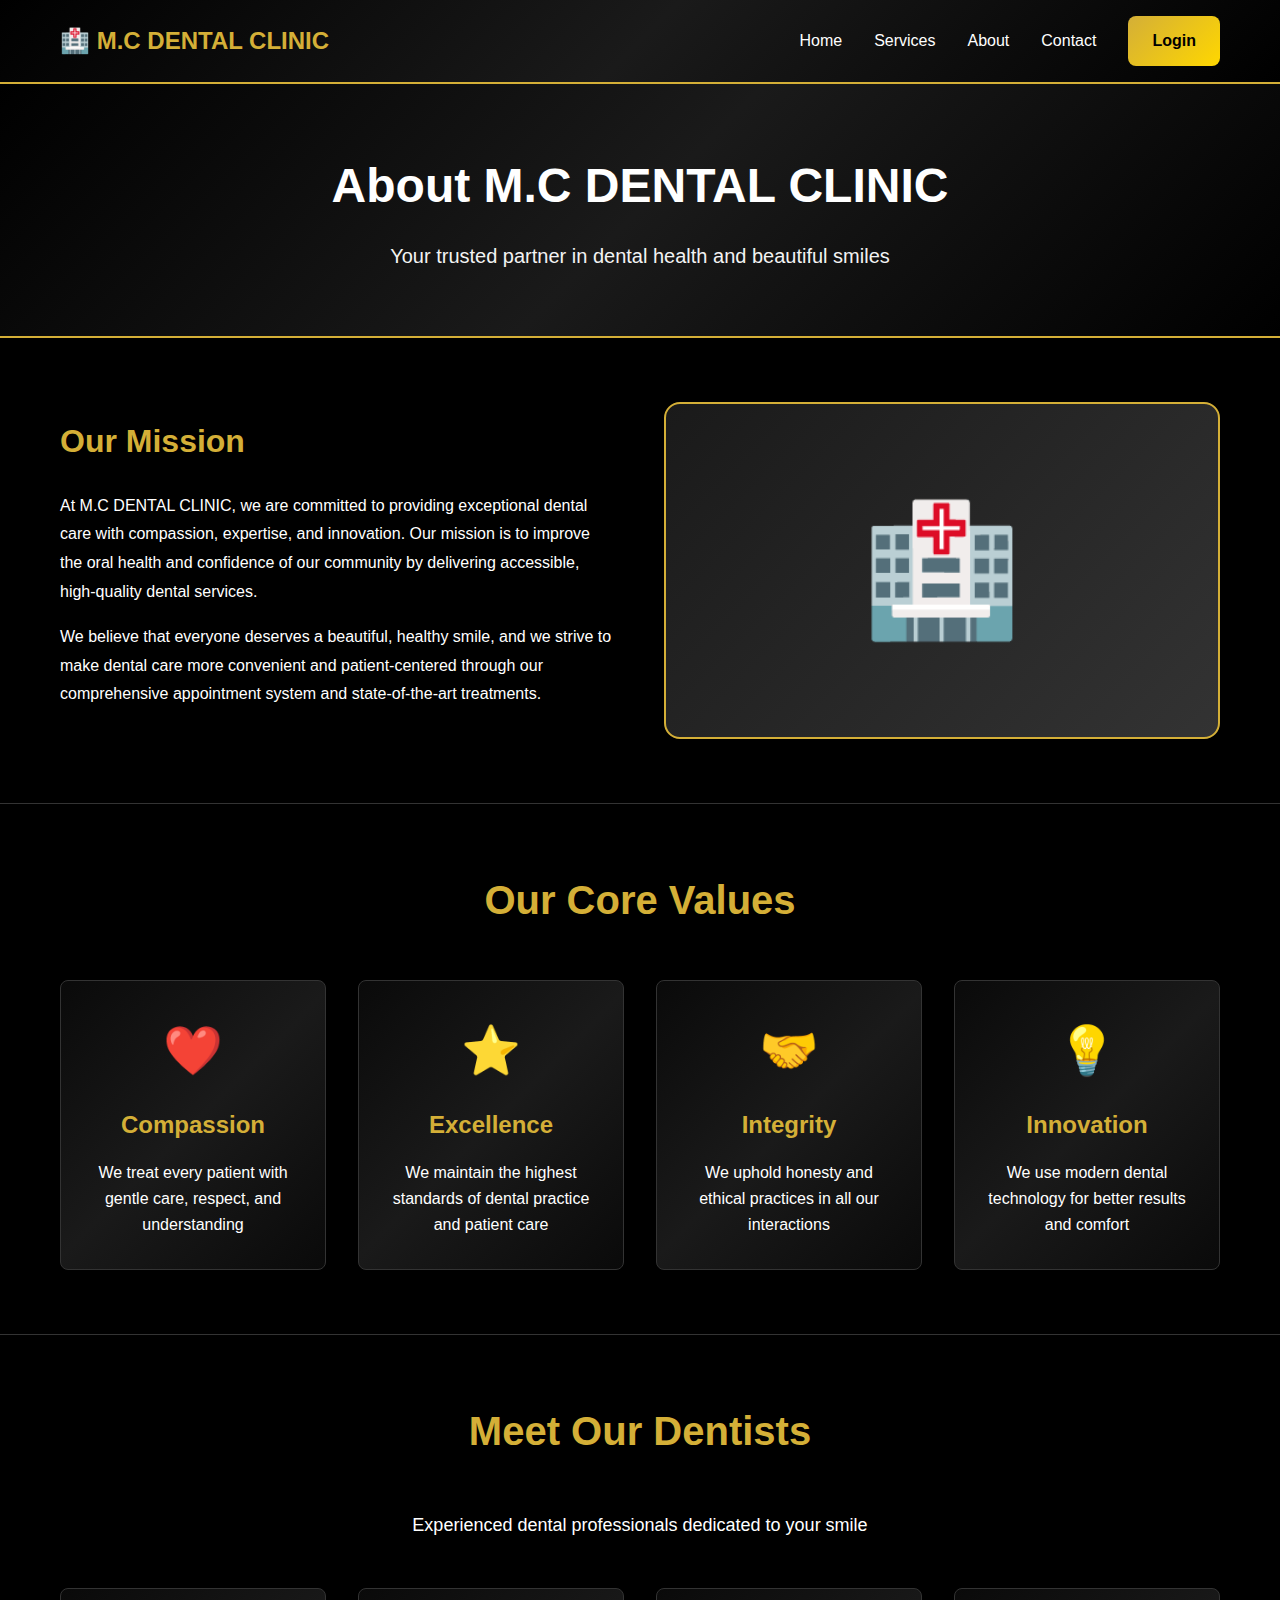
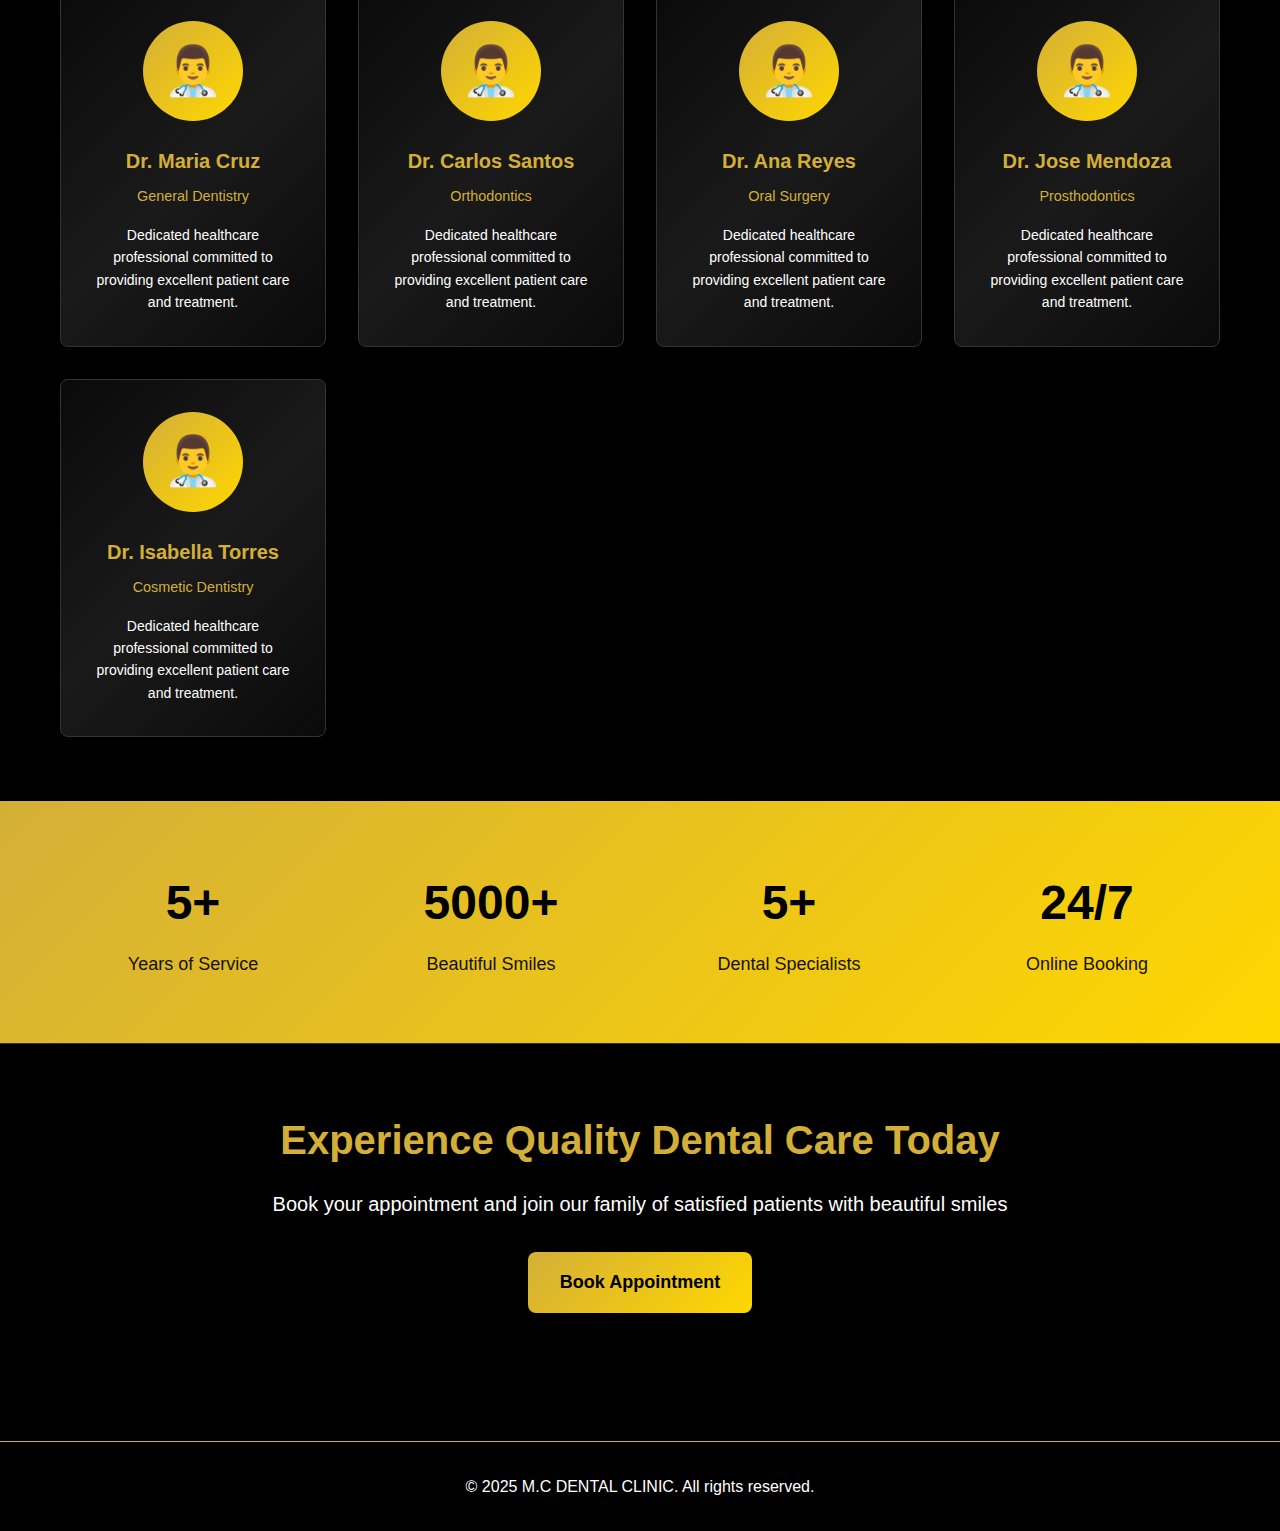
<file: Projects_1/about/about.html>
<!DOCTYPE html>
<html lang="en">
<head>
    <meta charset="UTF-8">
    <meta name="viewport" content="width=device-width, initial-scale=1.0">
    <title>About Us - Clinic Appointment System</title>
    <link rel="stylesheet" href="../common/common.css">
    <link rel="stylesheet" href="about.css">
</head>
<body>
    <header>
        <div class="container">
            <div class="header-content">
                <a href="../home/index.html" class="logo">🏥 M.C DENTAL CLINIC</a>
                <nav>
                    <ul>
                        <li><a href="../home/index.html">Home</a></li>
                        <li><a href="../services/services.html">Services</a></li>
                        <li><a href="about.html">About</a></li>
                        <li><a href="../contact/contact.html">Contact</a></li>
                        <li><a href="../login/login.html" class="btn btn-primary">Login</a></li>
                    </ul>
                </nav>
            </div>
        </div>
    </header>

    <main>
        <!-- Hero Section -->
        <section class="page-hero">
            <div class="container">
                <h1>About M.C DENTAL CLINIC</h1>
                <p>Your trusted partner in dental health and beautiful smiles</p>
            </div>
        </section>

        <!-- Mission Section -->
        <section class="mission-section">
            <div class="container">
                <div class="content-wrapper">
                    <div class="content-text">
                        <h2>Our Mission</h2>
                        <p>At M.C DENTAL CLINIC, we are committed to providing exceptional dental care with compassion, expertise, and innovation. Our mission is to improve the oral health and confidence of our community by delivering accessible, high-quality dental services.</p>
                        <p>We believe that everyone deserves a beautiful, healthy smile, and we strive to make dental care more convenient and patient-centered through our comprehensive appointment system and state-of-the-art treatments.</p>
                    </div>
                    <div class="content-image">
                        <div class="image-placeholder">🏥</div>
                    </div>
                </div>
            </div>
        </section>

        <!-- Values Section -->
        <section class="values-section">
            <div class="container">
                <h2 class="section-title">Our Core Values</h2>
                <div class="values-grid">
                    <div class="value-card">
                        <div class="value-icon">❤️</div>
                        <h3>Compassion</h3>
                        <p>We treat every patient with gentle care, respect, and understanding</p>
                    </div>
                    <div class="value-card">
                        <div class="value-icon">⭐</div>
                        <h3>Excellence</h3>
                        <p>We maintain the highest standards of dental practice and patient care</p>
                    </div>
                    <div class="value-card">
                        <div class="value-icon">🤝</div>
                        <h3>Integrity</h3>
                        <p>We uphold honesty and ethical practices in all our interactions</p>
                    </div>
                    <div class="value-card">
                        <div class="value-icon">💡</div>
                        <h3>Innovation</h3>
                        <p>We use modern dental technology for better results and comfort</p>
                    </div>
                </div>
            </div>
        </section>

        <!-- Team Section -->
        <section class="team-section">
            <div class="container">
                <h2 class="section-title">Meet Our Dentists</h2>
                <p class="section-subtitle">Experienced dental professionals dedicated to your smile</p>
                <div id="teamGrid" class="team-grid"></div>
            </div>
        </section>

        <!-- Stats Section -->
        <section class="stats-section">
            <div class="container">
                <div class="stats-wrapper">
                    <div class="stat-item">
                        <div class="stat-number">5+</div>
                        <div class="stat-label">Years of Service</div>
                    </div>
                    <div class="stat-item">
                        <div class="stat-number">5000+</div>
                        <div class="stat-label">Beautiful Smiles</div>
                    </div>
                    <div class="stat-item">
                        <div class="stat-number">5+</div>
                        <div class="stat-label">Dental Specialists</div>
                    </div>
                    <div class="stat-item">
                        <div class="stat-number">24/7</div>
                        <div class="stat-label">Online Booking</div>
                    </div>
                </div>
            </div>
        </section>

        <!-- CTA Section -->
        <section class="cta-section">
            <div class="container">
                <h2>Experience Quality Dental Care Today</h2>
                <p>Book your appointment and join our family of satisfied patients with beautiful smiles</p>
                <a href="../book/book.html" class="btn btn-primary btn-lg">Book Appointment</a>
            </div>
        </section>
    </main>

    <footer>
        <div class="container">
            <p>&copy; 2025 M.C DENTAL CLINIC. All rights reserved.</p>
        </div>
    </footer>

    <script src="../common/storage.js"></script>
    <script src="../common/common.js"></script>
    <script src="about.js"></script>
</body>
</html>
</file>
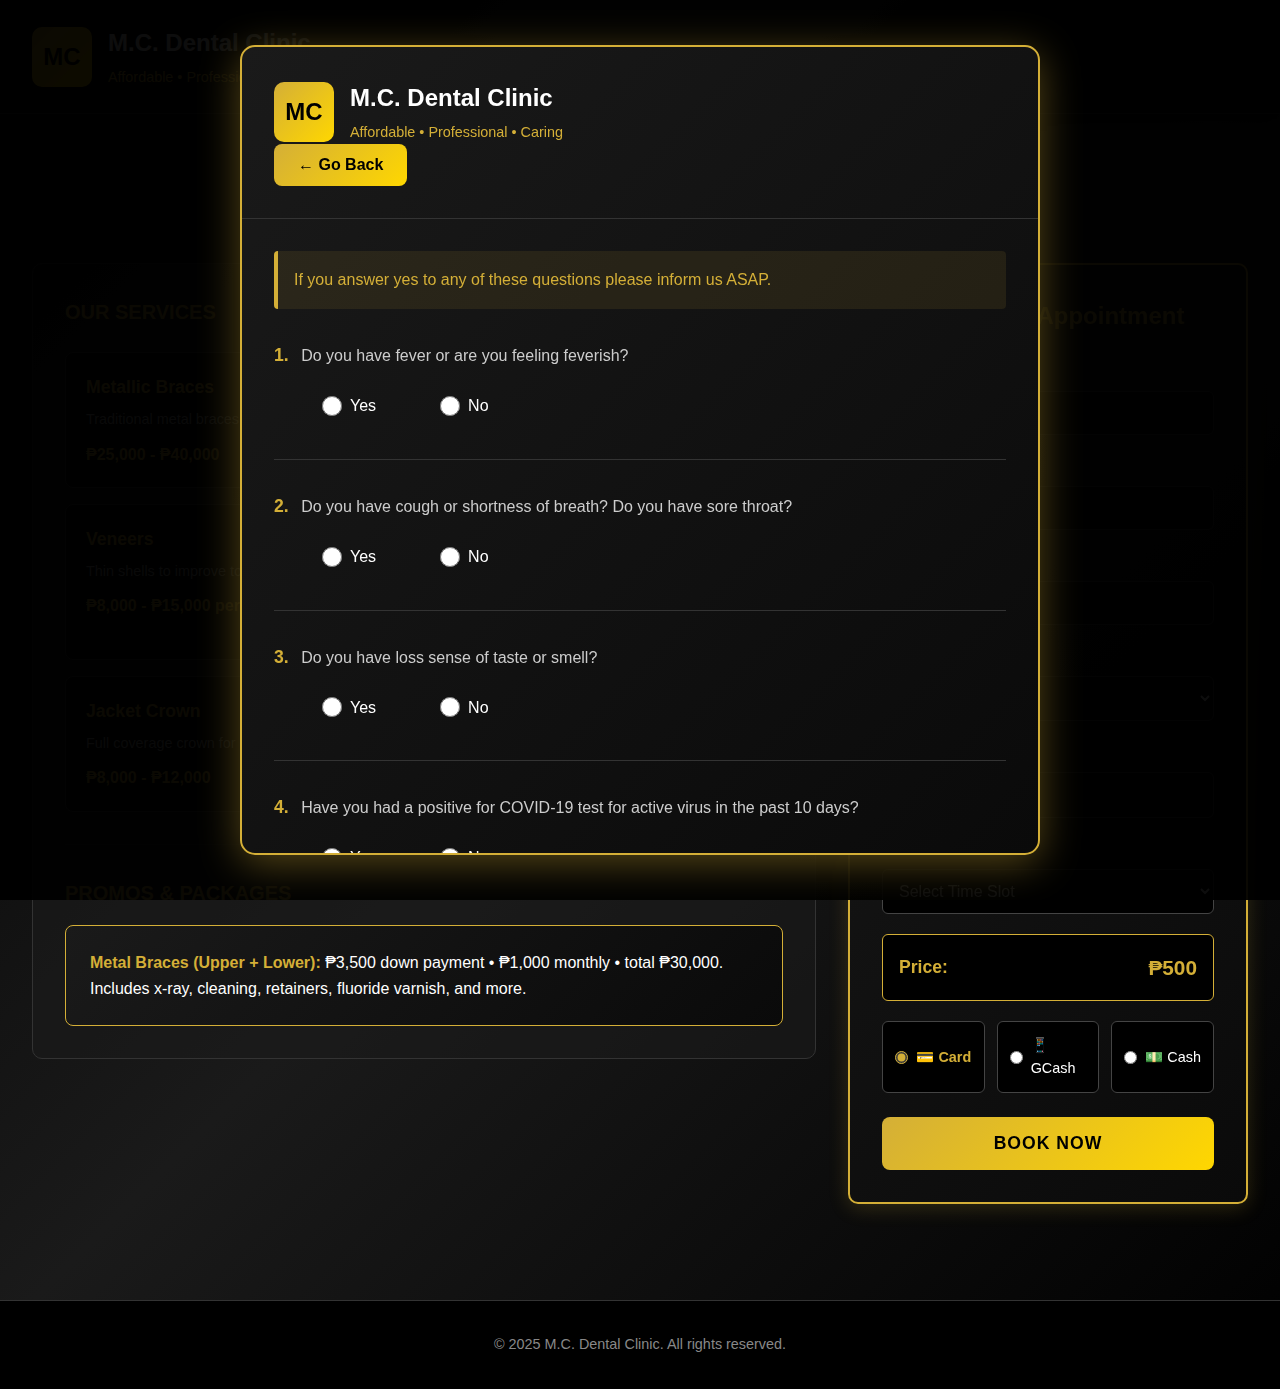
<file: Projects_1/book/book.html>
<!DOCTYPE html>
<html lang="en">
<head>
    <meta charset="UTF-8">
    <meta name="viewport" content="width=device-width, initial-scale=1.0">
    <title>Book Appointment - M.C DENTAL CLINIC</title>
    <link rel="stylesheet" href="../common/common.css">
    <link rel="stylesheet" href="book.css">
</head>
<body>
    <div class="booking-page-container">
        <!-- Header -->
        <header class="booking-header">
            <div class="logo-section">
                <div class="logo-icon">MC</div>
                <div class="logo-text">
                    <h1>M.C. Dental Clinic</h1>
                    <p>Affordable • Professional • Caring</p>
                </div>
            </div>
        </header>

        <!-- Main Content -->
        <main class="booking-main">
            <div class="container-fluid">
                <h2 class="section-title">Affordable Dental Services</h2>
                <p class="section-subtitle">We offer a range of affordable dental services designed to keep your smile healthy and beautiful.</p>

                <div class="booking-layout">
                    <!-- Left Side - Services List -->
                    <div class="services-section">
                        <h3>OUR SERVICES</h3>
                        <div class="services-grid" id="servicesList"></div>

                        <!-- Promos & Packages -->
                        <div class="promos-section">
                            <h3>PROMOS & PACKAGES</h3>
                            <div class="promo-card">
                                <p><strong>Metal Braces (Upper + Lower):</strong> ₱3,500 down payment • ₱1,000 monthly • total ₱30,000. Includes x-ray, cleaning, retainers, fluoride varnish, and more.</p>
                            </div>
                        </div>
                    </div>

                    <!-- Right Side - Booking Form -->
                    <div class="booking-form-section">
                        <div class="form-card">
                            <h3>Book Your Appointment</h3>
                            <form id="bookingForm">
                                <div class="form-group">
                                    <label>Name</label>
                                    <input type="text" id="customerName" class="form-control" placeholder="Full Name" required>
                                </div>

                                <div class="form-group">
                                    <label>Age</label>
                                    <input type="number" id="customerAge" class="form-control" placeholder="Age" required>
                                </div>

                                <div class="form-group">
                                    <label>Contact Number</label>
                                    <input type="tel" id="customerContact" class="form-control" placeholder="09XXXXXXXXX" required>
                                </div>

                                <div class="form-group">
                                    <label>Dental Procedure</label>
                                    <select id="dentalProcedure" class="form-control" required>
                                        <option value="">Select Procedure</option>
                                    </select>
                                </div>

                                <div class="form-group">
                                    <label>Appointment Date</label>
                                    <input type="date" id="appointmentDate" class="form-control" required>
                                </div>

                                <div class="form-group">
                                    <label>Preferred Time</label>
                                    <select id="preferredTime" class="form-control" required>
                                        <option value="">Select Time Slot</option>
                                        <option value="09:00">9:00 AM</option>
                                        <option value="10:00">10:00 AM</option>
                                        <option value="11:00">11:00 AM</option>
                                        <option value="12:00">12:00 PM</option>
                                        <option value="13:00">1:00 PM</option>
                                        <option value="14:00">2:00 PM</option>
                                        <option value="15:00">3:00 PM</option>
                                        <option value="16:00">4:00 PM</option>
                                        <option value="17:00">5:00 PM</option>
                                    </select>
                                </div>

                                <div class="price-display">
                                    <label>Price:</label>
                                    <span id="priceValue">₱500</span>
                                </div>

                                <div class="payment-methods">
                                    <label class="payment-option">
                                        <input type="radio" name="paymentMethod" value="Card" checked>
                                        <span>💳 Card</span>
                                    </label>
                                    <label class="payment-option">
                                        <input type="radio" name="paymentMethod" value="GCash">
                                        <span>📱 GCash</span>
                                    </label>
                                    <label class="payment-option">
                                        <input type="radio" name="paymentMethod" value="Cash">
                                        <span>💵 Cash</span>
                                    </label>
                                </div>

                                <button type="submit" class="btn-book-now">Book Now</button>
                            </form>
                        </div>
                    </div>
                </div>
            </div>
        </main>

        <!-- Footer -->
        <footer class="booking-footer">
            <p>&copy; 2025 M.C. Dental Clinic. All rights reserved.</p>
        </footer>
    </div>

    <!-- Health Screening Modal -->
    <div id="healthScreeningModal" class="health-modal">
        <div class="health-modal-content">
            <div class="health-modal-header">
                <div class="logo-section">
                    <div class="logo-icon">MC</div>
                    <div class="logo-text">
                        <h2>M.C. Dental Clinic</h2>
                        <p>Affordable • Professional • Caring</p>
                    </div>
                </div>
                <button onclick="goBackFromScreening()" class="btn-go-back">← Go Back</button>
            </div>
            
            <div class="health-modal-body">
                <div class="warning-text">
                    If you answer yes to any of these questions please inform us ASAP.
                </div>

                <form id="healthScreeningForm">
                    <!-- Question 1 -->
                    <div class="question-item">
                        <label class="question-label">
                            <span class="question-number">1.</span>
                            <span class="question-text">Do you have fever or are you feeling feverish?</span>
                        </label>
                        <div class="answer-options">
                            <label class="radio-option">
                                <input type="radio" name="q1" value="yes" required>
                                <span>Yes</span>
                            </label>
                            <label class="radio-option">
                                <input type="radio" name="q1" value="no" required>
                                <span>No</span>
                            </label>
                        </div>
                    </div>

                    <!-- Question 2 -->
                    <div class="question-item">
                        <label class="question-label">
                            <span class="question-number">2.</span>
                            <span class="question-text">Do you have cough or shortness of breath? Do you have sore throat?</span>
                        </label>
                        <div class="answer-options">
                            <label class="radio-option">
                                <input type="radio" name="q2" value="yes" required>
                                <span>Yes</span>
                            </label>
                            <label class="radio-option">
                                <input type="radio" name="q2" value="no" required>
                                <span>No</span>
                            </label>
                        </div>
                    </div>

                    <!-- Question 3 -->
                    <div class="question-item">
                        <label class="question-label">
                            <span class="question-number">3.</span>
                            <span class="question-text">Do you have loss sense of taste or smell?</span>
                        </label>
                        <div class="answer-options">
                            <label class="radio-option">
                                <input type="radio" name="q3" value="yes" required>
                                <span>Yes</span>
                            </label>
                            <label class="radio-option">
                                <input type="radio" name="q3" value="no" required>
                                <span>No</span>
                            </label>
                        </div>
                    </div>

                    <!-- Question 4 -->
                    <div class="question-item">
                        <label class="question-label">
                            <span class="question-number">4.</span>
                            <span class="question-text">Have you had a positive for COVID-19 test for active virus in the past 10 days?</span>
                        </label>
                        <div class="answer-options">
                            <label class="radio-option">
                                <input type="radio" name="q4" value="yes" required>
                                <span>Yes</span>
                            </label>
                            <label class="radio-option">
                                <input type="radio" name="q4" value="no" required>
                                <span>No</span>
                            </label>
                        </div>
                    </div>

                    <!-- Question 5 -->
                    <div class="question-item">
                        <label class="question-label">
                            <span class="question-number">5.</span>
                            <span class="question-text">Have you been around anyone else with these symptoms in the last 14 days? Are you living with them?</span>
                        </label>
                        <div class="answer-options">
                            <label class="radio-option">
                                <input type="radio" name="q5" value="yes" required>
                                <span>Yes</span>
                            </label>
                            <label class="radio-option">
                                <input type="radio" name="q5" value="no" required>
                                <span>No</span>
                            </label>
                        </div>
                    </div>

                    <div class="info-text">
                        If you are having any of these symptoms, it is recommended that you stay at home and contact your health care provider.
                    </div>

                    <button type="submit" class="btn-submit-screening">Submit</button>
                </form>
            </div>
        </div>
    </div>

    <script src="../common/storage.js"></script>
    <script src="../common/common.js"></script>
    <script src="book.js"></script>
</body>
</html>
</file>
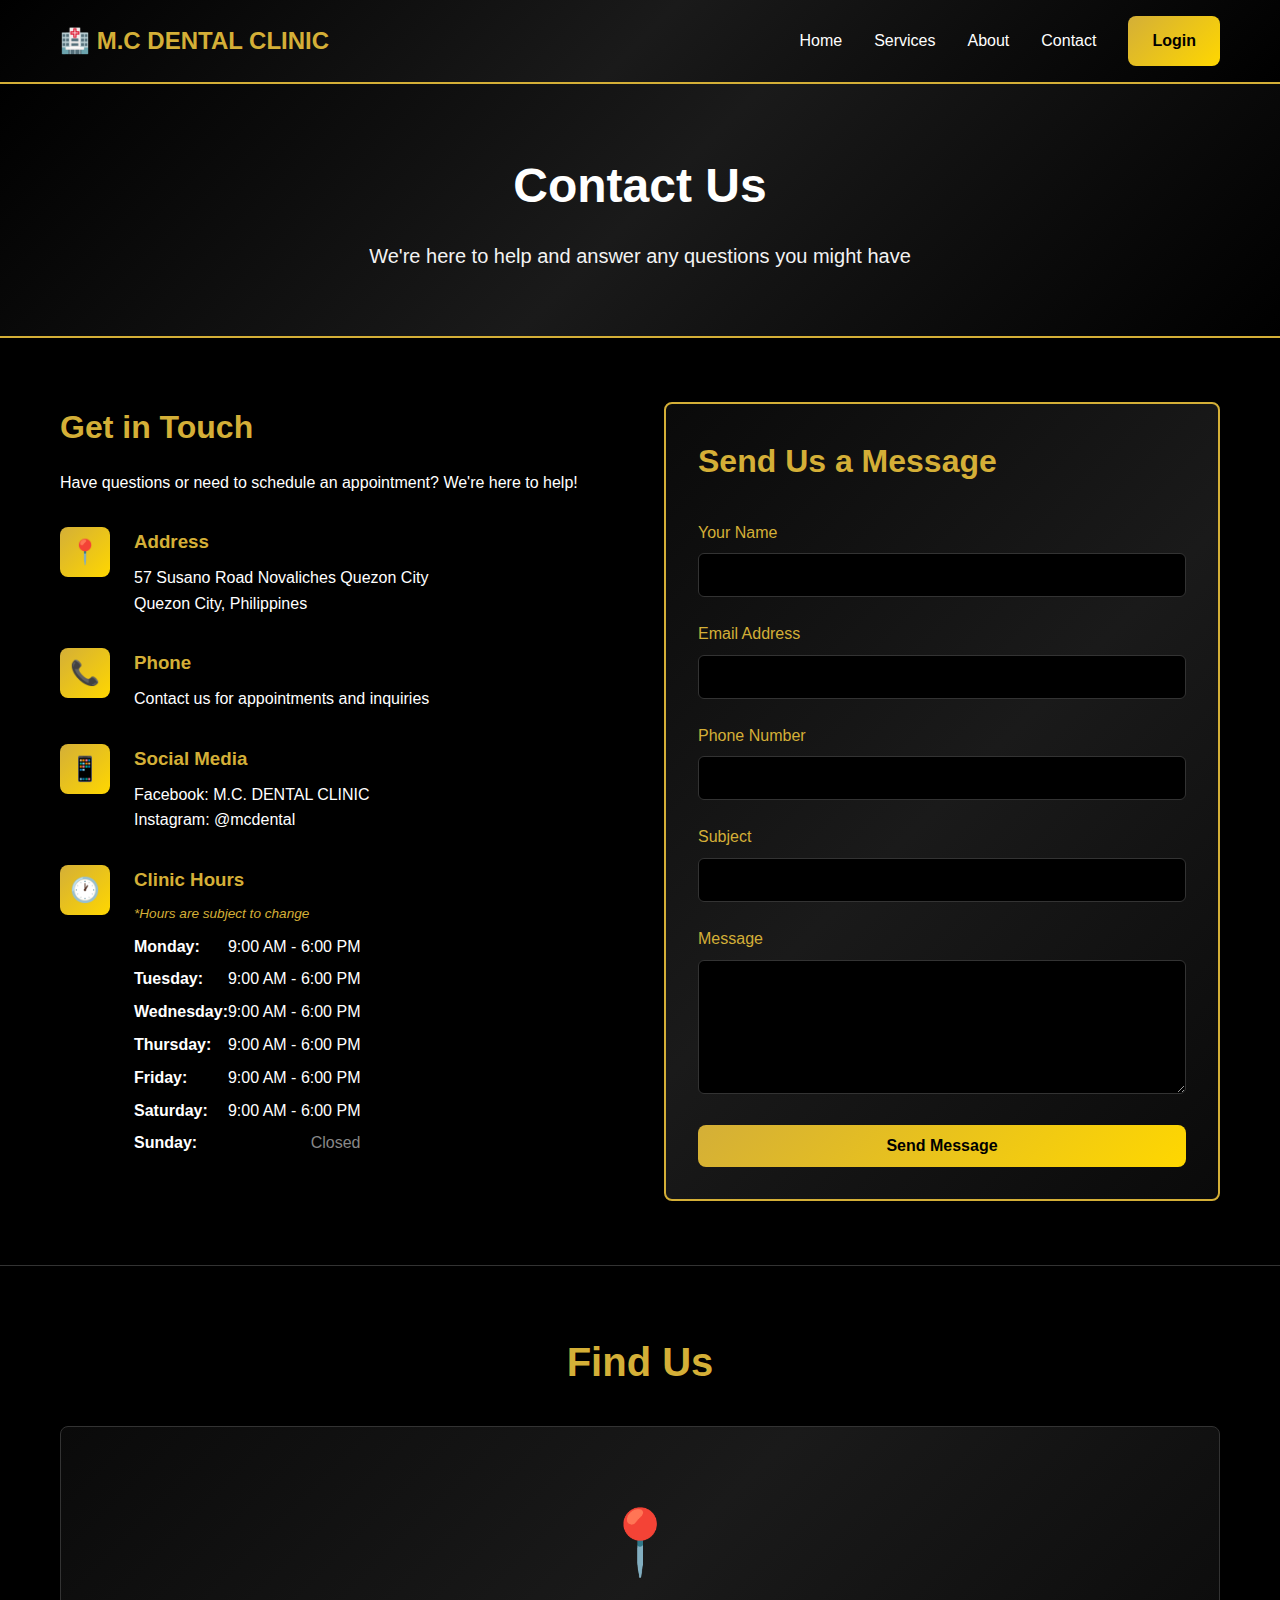
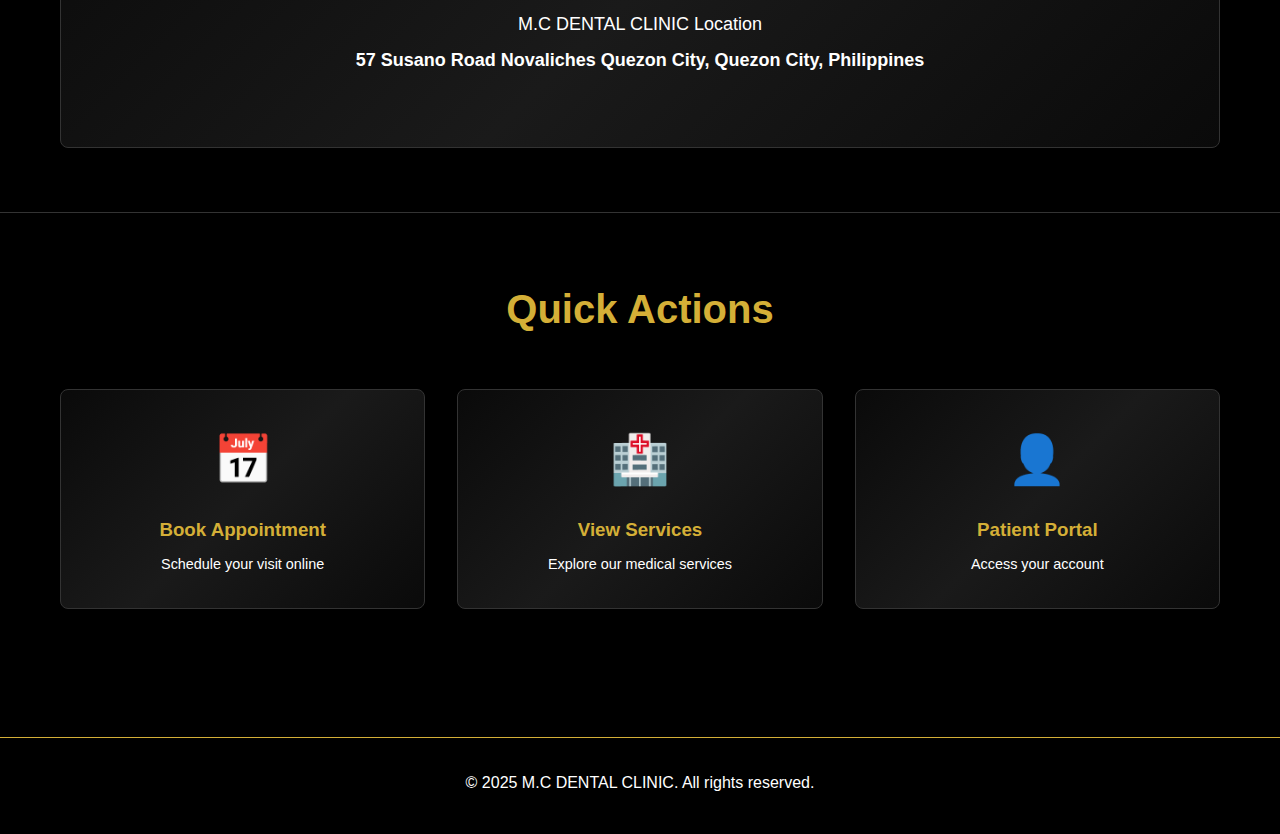
<file: Projects_1/contact/contact.html>
<!DOCTYPE html>
<html lang="en">
<head>
    <meta charset="UTF-8">
    <meta name="viewport" content="width=device-width, initial-scale=1.0">
    <title>Contact Us - Clinic Appointment System</title>
    <link rel="stylesheet" href="../common/common.css">
    <link rel="stylesheet" href="contact.css">
</head>
<body>
    <header>
        <div class="container">
            <div class="header-content">
                <a href="../home/index.html" class="logo">🏥 M.C DENTAL CLINIC</a>
                <nav>
                    <ul>
                        <li><a href="../home/index.html">Home</a></li>
                        <li><a href="../services/services.html">Services</a></li>
                        <li><a href="../about/about.html">About</a></li>
                        <li><a href="contact.html">Contact</a></li>
                        <li><a href="../login/login.html" class="btn btn-primary">Login</a></li>
                    </ul>
                </nav>
            </div>
        </div>
    </header>

    <main>
        <!-- Hero Section -->
        <section class="page-hero">
            <div class="container">
                <h1>Contact Us</h1>
                <p>We're here to help and answer any questions you might have</p>
            </div>
        </section>

        <!-- Contact Section -->
        <section class="contact-section">
            <div class="container">
                <div class="contact-wrapper">
                    <!-- Contact Information -->
                    <div class="contact-info">
                        <h2>Get in Touch</h2>
                        <p>Have questions or need to schedule an appointment? We're here to help!</p>
                        
                        <div class="info-items">
                            <div class="info-item">
                                <div class="info-icon">📍</div>
                                <div class="info-content">
                                    <h3>Address</h3>
                                    <p>57 Susano Road Novaliches Quezon City<br>Quezon City, Philippines</p>
                                </div>
                            </div>
                            
                            <div class="info-item">
                                <div class="info-icon">📞</div>
                                <div class="info-content">
                                    <h3>Phone</h3>
                                    <p>Contact us for appointments and inquiries</p>
                                </div>
                            </div>
                            
                            <div class="info-item">
                                <div class="info-icon">📱</div>
                                <div class="info-content">
                                    <h3>Social Media</h3>
                                    <p>Facebook: M.C. DENTAL CLINIC<br>Instagram: @mcdental</p>
                                </div>
                            </div>
                            
                            <div class="info-item">
                                <div class="info-icon">🕐</div>
                                <div class="info-content">
                                    <h3>Clinic Hours</h3>
                                    <p style="font-size: 0.85rem; color: #D4AF37; margin-bottom: 0.5rem;">
                                        <em>*Hours are subject to change</em>
                                    </p>
                                    <div id="clinicHoursDisplay">
                                        <p>Loading hours...</p>
                                    </div>
                                </div>
                            </div>
                        </div>
                    </div>

                    <!-- Contact Form -->
                    <div class="contact-form-wrapper">
                        <h2>Send Us a Message</h2>
                        <form id="contactForm" class="contact-form">
                            <div class="form-group">
                                <label>Your Name</label>
                                <input type="text" id="contactName" class="form-control" required>
                            </div>
                            <div class="form-group">
                                <label>Email Address</label>
                                <input type="email" id="contactEmail" class="form-control" required>
                            </div>
                            <div class="form-group">
                                <label>Phone Number</label>
                                <input type="tel" id="contactPhone" class="form-control" required>
                            </div>
                            <div class="form-group">
                                <label>Subject</label>
                                <input type="text" id="contactSubject" class="form-control" required>
                            </div>
                            <div class="form-group">
                                <label>Message</label>
                                <textarea id="contactMessage" class="form-control" rows="6" required></textarea>
                            </div>
                            <button type="submit" class="btn btn-primary btn-block">Send Message</button>
                        </form>
                    </div>
                </div>
            </div>
        </section>

        <!-- Map Section -->
        <section class="map-section">
            <div class="container">
                <h2 class="section-title">Find Us</h2>
                <div class="map-placeholder">
                    <div class="map-icon">📍</div>
                    <p>M.C DENTAL CLINIC Location</p>
                    <p class="map-address">57 Susano Road Novaliches Quezon City, Quezon City, Philippines</p>
                </div>
            </div>
        </section>

        <!-- Quick Actions -->
        <section class="quick-actions-section">
            <div class="container">
                <h2>Quick Actions</h2>
                <div class="actions-grid">
                    <a href="../book/book.html" class="action-card">
                        <div class="action-icon">📅</div>
                        <h3>Book Appointment</h3>
                        <p>Schedule your visit online</p>
                    </a>
                    <a href="../services/services.html" class="action-card">
                        <div class="action-icon">🏥</div>
                        <h3>View Services</h3>
                        <p>Explore our medical services</p>
                    </a>
                    <a href="../login/login.html" class="action-card">
                        <div class="action-icon">👤</div>
                        <h3>Patient Portal</h3>
                        <p>Access your account</p>
                    </a>
                </div>
            </div>
        </section>
    </main>

    <footer>
        <div class="container">
            <p>&copy; 2025 M.C DENTAL CLINIC. All rights reserved.</p>
        </div>
    </footer>

    <script src="../common/storage.js"></script>
    <script src="../common/common.js"></script>
    <script src="contact.js"></script>
</body>
</html>
</file>
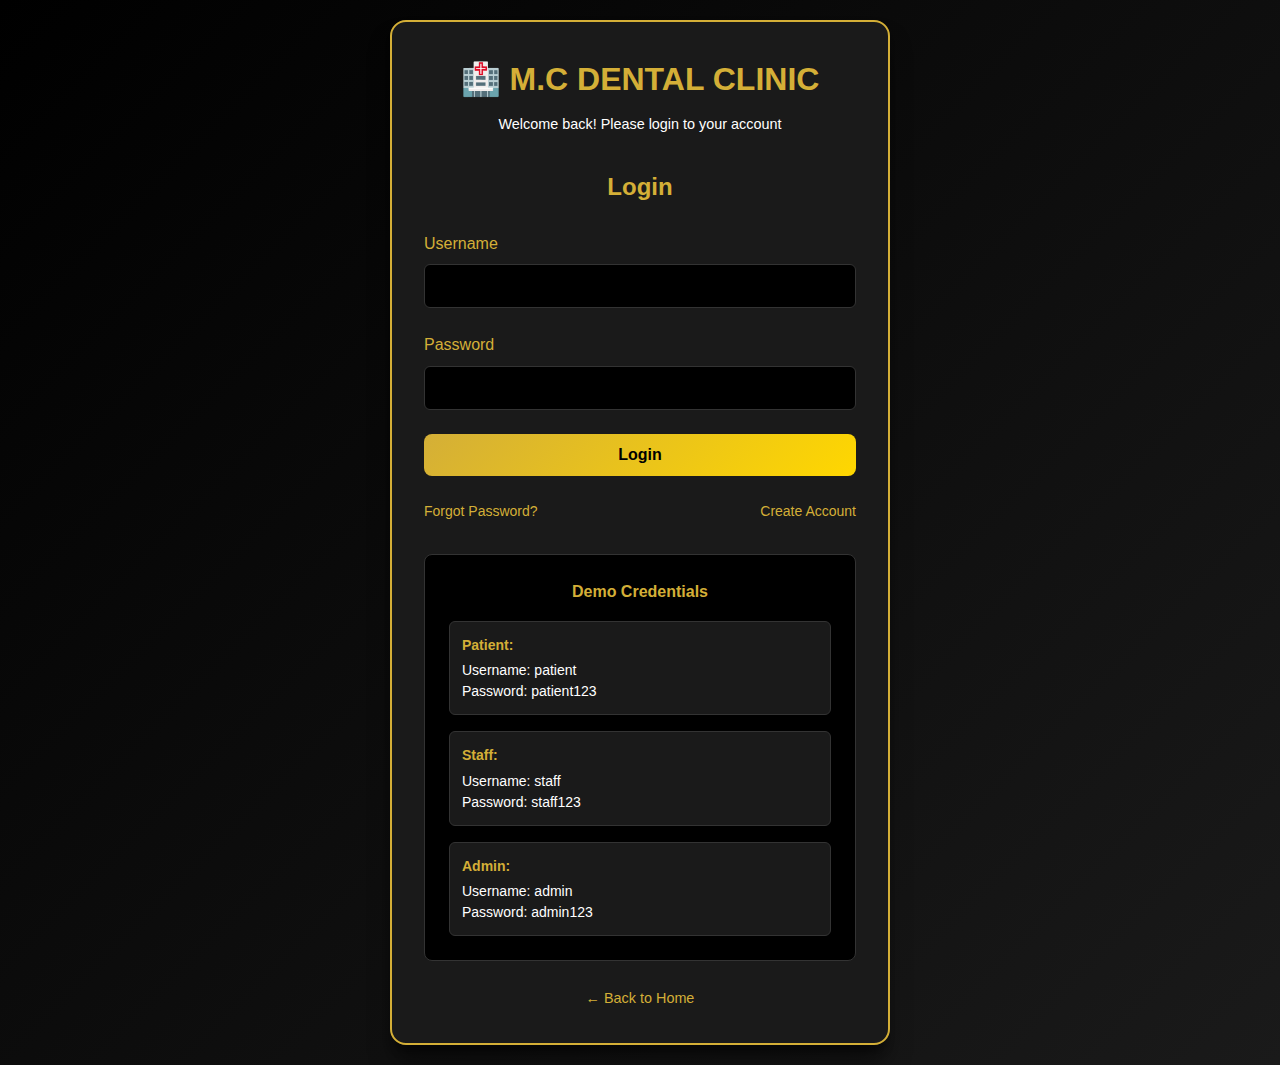
<file: Projects_1/dashboard/admin.html>
<!DOCTYPE html>
<html lang="en">
<head>
    <meta charset="UTF-8">
    <meta name="viewport" content="width=device-width, initial-scale=1.0">
    <title>Admin Dashboard - Clinic Appointment System</title>
    <link rel="stylesheet" href="../common/common.css">
    <link rel="stylesheet" href="admin.css">
</head>
<body>
    <header>
        <div class="container">
            <div class="header-content">
                <a href="../home/index.html" class="logo">🏥 M.C DENTAL CLINIC</a>
                <div class="user-nav">
                    <span class="user-name" id="userName"></span>
                    <button onclick="Auth.logout()" class="btn-logout">Logout</button>
                </div>
            </div>
        </div>
    </header>

    <main class="dashboard">
        <div class="container">
            <h1 class="dashboard-title">Admin Dashboard</h1>

            <!-- Statistics Overview -->
            <div style="display: flex; justify-content: space-between; align-items: center; margin-bottom: 1rem;">
                <h2 style="color: var(--dark-color); margin: 0;">System Overview</h2>
                <button onclick="refreshAllData()" class="btn btn-secondary" title="Refresh all data">
                    🔄 Refresh All Data
                </button>
            </div>
            <div class="stats-grid">
                <div class="stat-card stat-card-primary">
                    <div class="stat-icon">📅</div>
                    <div class="stat-info">
                        <div class="stat-value" id="totalAppointments">0</div>
                        <div class="stat-label">Total Appointments</div>
                    </div>
                </div>
                <div class="stat-card stat-card-success">
                    <div class="stat-icon">👥</div>
                    <div class="stat-info">
                        <div class="stat-value" id="totalPatients">0</div>
                        <div class="stat-label">Total Patients</div>
                    </div>
                </div>
                <div class="stat-card stat-card-info">
                    <div class="stat-icon">🦷</div>
                    <div class="stat-info">
                        <div class="stat-value" id="totalDoctors">0</div>
                        <div class="stat-label">Total Dentists</div>
                    </div>
                </div>
                <div class="stat-card stat-card-warning">
                    <div class="stat-icon">💼</div>
                    <div class="stat-info">
                        <div class="stat-value" id="totalServices">0</div>
                        <div class="stat-label">Total Services</div>
                    </div>
                </div>
            </div>

            <!-- Tab Navigation -->
            <div class="tab-navigation">
                <button class="tab-btn active" data-tab="staff" onclick="switchTab('staff')">Staff Management</button>
                <button class="tab-btn" data-tab="doctors" onclick="switchTab('doctors')">Dentist Management</button>
                <button class="tab-btn" data-tab="services" onclick="switchTab('services')">Service Management</button>
                <button class="tab-btn" data-tab="promos" onclick="switchTab('promos')">Promo Management</button>
                <button class="tab-btn" data-tab="schedules" onclick="switchTab('schedules')">Schedule Management</button>
                <button class="tab-btn" data-tab="appointments" onclick="switchTab('appointments')">All Appointments</button>
                <button class="tab-btn" data-tab="patients" onclick="switchTab('patients')">Patient Profiles</button>
            </div>

            <!-- Staff Management Tab -->
            <div id="staffTab" class="tab-content active">
                <div class="section-header">
                    <h2>Staff Accounts</h2>
                    <button onclick="showCreateStaffModal()" class="btn btn-primary">
                        ➕ Create Staff Account
                    </button>
                </div>
                <div id="staffList" class="data-grid"></div>
            </div>

            <!-- Doctors Management Tab -->
            <div id="doctorsTab" class="tab-content">
                <div class="section-header">
                    <h2>Dentists</h2>
                    <button onclick="showCreateDoctorModal()" class="btn btn-primary">
                        ➕ Add Dentist
                    </button>
                </div>
                <div id="doctorsList" class="data-grid"></div>
            </div>

            <!-- Services Management Tab -->
            <div id="servicesTab" class="tab-content">
                <div class="section-header">
                    <h2>Services</h2>
                    <button onclick="showCreateServiceModal()" class="btn btn-primary">
                        ➕ Add Service
                    </button>
                </div>
                <div id="servicesList" class="data-grid"></div>
            </div>

            <!-- Promos Management Tab -->
            <div id="promosTab" class="tab-content">
                <div class="section-header">
                    <h2>Special Promotions</h2>
                    <button onclick="showCreatePromoModal()" class="btn btn-primary">
                        ➕ Add Promotion
                    </button>
                </div>
                <div id="promosList" class="data-grid"></div>
            </div>

            <!-- Schedules Management Tab -->
            <div id="schedulesTab" class="tab-content">
                <div class="section-header">
                    <h2>Dentist Schedules</h2>
                    <button onclick="showCreateScheduleModal()" class="btn btn-primary">
                        ➕ Add Schedule
                    </button>
                </div>
                <div id="schedulesList"></div>
            </div>

            <!-- Appointments Tab -->
            <div id="appointmentsTab" class="tab-content">
                <div class="section-header">
                    <h2>All Appointments</h2>
                </div>
                <div id="appointmentsList"></div>
            </div>

            <!-- Patients Tab -->
            <div id="patientsTab" class="tab-content">
                <div class="section-header">
                    <h2>Patient Profiles</h2>
                </div>
                <div id="patientsList" class="data-grid"></div>
            </div>
        </div>
    </main>

    <!-- Create Staff Modal -->
    <div id="createStaffModal" class="modal">
        <div class="modal-content">
            <div class="modal-header">Create Staff Account</div>
            <form id="createStaffForm">
                <div class="form-group">
                    <label>Full Name</label>
                    <input type="text" id="staffName" class="form-control" required>
                </div>
                <div class="form-group">
                    <label>Username</label>
                    <input type="text" id="staffUsername" class="form-control" required>
                </div>
                <div class="form-group">
                    <label>Email</label>
                    <input type="email" id="staffEmail" class="form-control" required>
                </div>
                <div class="form-group">
                    <label>Password</label>
                    <input type="password" id="staffPassword" class="form-control" required>
                </div>
                <div class="modal-footer">
                    <button type="button" class="btn btn-secondary" onclick="closeCreateStaffModal()">Cancel</button>
                    <button type="submit" class="btn btn-primary">Create Account</button>
                </div>
            </form>
        </div>
    </div>

    <!-- Create Doctor Modal -->
    <div id="createDoctorModal" class="modal">
        <div class="modal-content">
            <div class="modal-header">Add Dentist</div>
            <form id="createDoctorForm">
                <div class="form-group">
                    <label>Dentist Name</label>
                    <input type="text" id="doctorName" class="form-control" required>
                </div>
                <div class="form-group">
                    <label>Specialty</label>
                    <select id="doctorSpecialty" class="form-control" required>
                        <option value="">Select Specialty</option>
                        <option value="General Dentistry">General Dentistry</option>
                        <option value="Orthodontics">Orthodontics</option>
                        <option value="Oral Surgery">Oral Surgery</option>
                        <option value="Prosthodontics">Prosthodontics</option>
                        <option value="Cosmetic Dentistry">Cosmetic Dentistry</option>
                        <option value="Endodontics">Endodontics</option>
                        <option value="Periodontics">Periodontics</option>
                    </select>
                </div>
                <div class="form-group">
                    <label>Available</label>
                    <select id="doctorAvailable" class="form-control">
                        <option value="true">Yes</option>
                        <option value="false">No</option>
                    </select>
                </div>
                <div class="modal-footer">
                    <button type="button" class="btn btn-secondary" onclick="closeCreateDoctorModal()">Cancel</button>
                    <button type="submit" class="btn btn-primary">Add Dentist</button>
                </div>
            </form>
        </div>
    </div>

    <!-- Create Promo Modal -->
    <div id="createPromoModal" class="modal">
        <div class="modal-content">
            <div class="modal-header">Add Promotion</div>
            <form id="createPromoForm">
                <div class="form-group">
                    <label>Promotion Title</label>
                    <input type="text" id="promoTitle" class="form-control" placeholder="e.g., Summer Teeth Whitening Special" required>
                </div>
                <div class="form-group">
                    <label>Description</label>
                    <textarea id="promoDescription" class="form-control" rows="3" placeholder="Describe the promotion details..." required></textarea>
                </div>
                <div class="grid grid-2">
                    <div class="form-group">
                        <label>Discount Badge</label>
                        <input type="text" id="promoDiscount" class="form-control" placeholder="e.g., 20% OFF, ₱500 OFF" required>
                    </div>
                    <div class="form-group">
                        <label>Valid Until</label>
                        <input type="date" id="promoValidUntil" class="form-control">
                    </div>
                </div>
                <div class="grid grid-2">
                    <div class="form-group">
                        <label>Original Price (Optional)</label>
                        <input type="text" id="promoOriginalPrice" class="form-control" placeholder="e.g., ₱10,000">
                    </div>
                    <div class="form-group">
                        <label>Promo Price</label>
                        <input type="text" id="promoPrice" class="form-control" placeholder="e.g., ₱8,000" required>
                    </div>
                </div>
                <div class="modal-footer">
                    <button type="button" class="btn btn-secondary" onclick="closeCreatePromoModal()">Cancel</button>
                    <button type="submit" class="btn btn-primary">Add Promotion</button>
                </div>
            </form>
        </div>
    </div>

    <!-- Edit Promo Modal -->
    <div id="editPromoModal" class="modal">
        <div class="modal-content">
            <div class="modal-header">Edit Promotion</div>
            <form id="editPromoForm">
                <input type="hidden" id="editPromoId">
                <div class="form-group">
                    <label>Promotion Title</label>
                    <input type="text" id="editPromoTitle" class="form-control" required>
                </div>
                <div class="form-group">
                    <label>Description</label>
                    <textarea id="editPromoDescription" class="form-control" rows="3" required></textarea>
                </div>
                <div class="grid grid-2">
                    <div class="form-group">
                        <label>Discount Badge</label>
                        <input type="text" id="editPromoDiscount" class="form-control" required>
                    </div>
                    <div class="form-group">
                        <label>Valid Until</label>
                        <input type="date" id="editPromoValidUntil" class="form-control">
                    </div>
                </div>
                <div class="grid grid-2">
                    <div class="form-group">
                        <label>Original Price (Optional)</label>
                        <input type="text" id="editPromoOriginalPrice" class="form-control">
                    </div>
                    <div class="form-group">
                        <label>Promo Price</label>
                        <input type="text" id="editPromoPrice" class="form-control" required>
                    </div>
                </div>
                <div class="modal-footer">
                    <button type="button" class="btn btn-secondary" onclick="closeEditPromoModal()">Cancel</button>
                    <button type="submit" class="btn btn-primary">Update Promotion</button>
                </div>
            </form>
        </div>
    </div>

    <!-- Create Service Modal -->
    <div id="createServiceModal" class="modal">
        <div class="modal-content">
            <div class="modal-header">Add Service</div>
            <form id="createServiceForm">
                <div class="form-group">
                    <label>Service Name</label>
                    <input type="text" id="serviceName" class="form-control" required>
                </div>
                <div class="form-group">
                    <label>Description</label>
                    <textarea id="serviceDescription" class="form-control" rows="3" required></textarea>
                </div>
                <div class="form-group">
                    <label>Duration</label>
                    <input type="text" id="serviceDuration" class="form-control" placeholder="e.g., 30 mins" required>
                </div>
                <div class="form-group">
                    <label>Price</label>
                    <input type="text" id="servicePrice" class="form-control" placeholder="e.g., $50" required>
                </div>
                <div class="modal-footer">
                    <button type="button" class="btn btn-secondary" onclick="closeCreateServiceModal()">Cancel</button>
                    <button type="submit" class="btn btn-primary">Add Service</button>
                </div>
            </form>
        </div>
    </div>

    <!-- Create Schedule Modal -->
    <div id="createScheduleModal" class="modal">
        <div class="modal-content">
            <div class="modal-header">Add Schedule</div>
            <form id="createScheduleForm">
                <div class="form-group">
                    <label>Dentist</label>
                    <select id="scheduleDoctor" class="form-control" required>
                        <option value="">Select Dentist</option>
                    </select>
                </div>
                <div class="form-group">
                    <label>Day of Week</label>
                    <select id="scheduleDay" class="form-control" required>
                        <option value="">Select Day</option>
                        <option value="Monday">Monday</option>
                        <option value="Tuesday">Tuesday</option>
                        <option value="Wednesday">Wednesday</option>
                        <option value="Thursday">Thursday</option>
                        <option value="Friday">Friday</option>
                        <option value="Saturday">Saturday</option>
                        <option value="Sunday">Sunday</option>
                    </select>
                </div>
                <div class="form-group">
                    <label>Start Time</label>
                    <input type="time" id="scheduleStartTime" class="form-control" required>
                </div>
                <div class="form-group">
                    <label>End Time</label>
                    <input type="time" id="scheduleEndTime" class="form-control" required>
                </div>
                <div class="modal-footer">
                    <button type="button" class="btn btn-secondary" onclick="closeCreateScheduleModal()">Cancel</button>
                    <button type="submit" class="btn btn-primary">Add Schedule</button>
                </div>
            </form>
        </div>
    </div>

    <!-- Patient Profile Modal -->
    <div id="patientProfileModal" class="modal">
        <div class="modal-content" style="width: 90%; max-width: 1200px; max-height: 90vh; overflow-y: auto;">
            <div class="modal-header">
                <button onclick="closePatientProfileModal()" class="btn btn-secondary" style="margin-right: 1rem;">← Back</button>
                <span id="patientProfileTitle">Patient Profile</span>
                <button class="modal-close" onclick="closePatientProfileModal()">✕</button>
            </div>
            <div class="modal-body">
                <input type="hidden" id="currentPatientId">
                
                <!-- Personal Information Section -->
                <div class="profile-section">
                    <h3>📋 Personal Information</h3>
                    <form id="patientInfoForm">
                        <div class="grid grid-2">
                            <div class="form-group">
                                <label>Full Name</label>
                                <input type="text" id="patientFullName" class="form-control" required>
                            </div>
                            <div class="form-group">
                                <label>Email</label>
                                <input type="email" id="patientEmail" class="form-control" required>
                            </div>
                            <div class="form-group">
                                <label>Phone</label>
                                <input type="tel" id="patientPhone" class="form-control" required>
                            </div>
                            <div class="form-group">
                                <label>Date of Birth</label>
                                <input type="date" id="patientDOB" class="form-control" required>
                            </div>
                        </div>
                        <div class="form-group">
                            <label>Address</label>
                            <textarea id="patientAddress" class="form-control" rows="2" required></textarea>
                        </div>
                        <button type="submit" class="btn btn-primary">Update Profile</button>
                    </form>
                </div>

                <!-- Treatment Session Documentation Section -->
                <div class="profile-section">
                    <div class="section-header-inline">
                        <h3>📸 Treatment Session Documentation</h3>
                        <button onclick="showUploadSessionImageModal()" class="btn btn-primary btn-sm">
                            ➕ Upload Session Photo
                        </button>
                    </div>
                    <div id="patientSessionImages" class="session-images-list"></div>
                </div>

                <!-- Medical History Section -->
                <div class="profile-section">
                    <div class="section-header-inline">
                        <h3>📊 Patient Chart - Medical History</h3>
                        <button onclick="showAddMedicalHistoryModal()" class="btn btn-primary btn-sm">
                            ➕ Add Medical Record
                        </button>
                    </div>
                    <div id="patientMedicalHistory" class="medical-history-list"></div>
                </div>
            </div>
        </div>
    </div>

    <!-- Upload Session Image Modal -->
    <div id="uploadSessionImageModal" class="modal">
        <div class="modal-content">
            <div class="modal-header">Upload Treatment Session Photo</div>
            <form id="uploadSessionImageForm">
                <div class="form-group">
                    <label>Session Title</label>
                    <input type="text" id="sessionTitle" class="form-control" placeholder="e.g., Root Canal Procedure" required>
                </div>
                <div class="form-group">
                    <label>Date</label>
                    <input type="date" id="sessionDate" class="form-control" required>
                </div>
                <div class="form-group">
                    <label>Procedure/Service</label>
                    <select id="sessionProcedure" class="form-control" required>
                        <option value="">Select Procedure</option>
                    </select>
                </div>
                <div class="form-group">
                    <label>Dentist</label>
                    <select id="sessionDentist" class="form-control" required>
                        <option value="">Select Dentist</option>
                    </select>
                </div>
                <div class="form-group">
                    <label>Photo Type</label>
                    <select id="sessionPhotoType" class="form-control" required>
                        <option value="Before">Before Treatment</option>
                        <option value="During">During Treatment</option>
                        <option value="After">After Treatment</option>
                        <option value="X-Ray">X-Ray</option>
                        <option value="Other">Other</option>
                    </select>
                </div>
                <div class="form-group">
                    <label>Photo Label</label>
                    <input type="text" id="sessionPhotoLabel" class="form-control" placeholder="e.g., Upper right molar">
                </div>
                <div class="form-group">
                    <label>Image File</label>
                    <input type="file" id="sessionImageFile" class="form-control" accept="image/*" required>
                </div>
                <div class="form-group">
                    <label>Notes/Description</label>
                    <textarea id="sessionDescription" class="form-control" rows="3" placeholder="Additional notes about this session..."></textarea>
                </div>
                <div class="modal-footer">
                    <button type="button" class="btn btn-secondary" onclick="closeUploadSessionImageModal()">Cancel</button>
                    <button type="submit" class="btn btn-primary">Upload Photo</button>
                </div>
            </form>
        </div>
    </div>

    <!-- Add Medical History Modal -->
    <div id="addMedicalHistoryModal" class="modal">
        <div class="modal-content">
            <div class="modal-header">Add Medical History Record</div>
            <form id="addMedicalHistoryForm">
                <div class="form-group">
                    <label>Service/Procedure</label>
                    <select id="medHistoryService" class="form-control" required>
                        <option value="">Select Service</option>
                    </select>
                </div>
                <div class="form-group">
                    <label>Doctor</label>
                    <select id="medHistoryDoctor" class="form-control" required>
                        <option value="">Select Doctor</option>
                    </select>
                </div>
                <div class="grid grid-2">
                    <div class="form-group">
                        <label>Date</label>
                        <input type="date" id="medHistoryDate" class="form-control" required>
                    </div>
                    <div class="form-group">
                        <label>Time</label>
                        <input type="time" id="medHistoryTime" class="form-control" required>
                    </div>
                </div>
                <div class="form-group">
                    <label>Treatment Notes</label>
                    <textarea id="medHistoryTreatment" class="form-control" rows="3" placeholder="Describe the treatment provided..." required></textarea>
                </div>
                <div class="form-group">
                    <label>Remarks</label>
                    <textarea id="medHistoryRemarks" class="form-control" rows="3" placeholder="Additional remarks or observations..."></textarea>
                </div>
                <div class="modal-footer">
                    <button type="button" class="btn btn-secondary" onclick="closeAddMedicalHistoryModal()">Cancel</button>
                    <button type="submit" class="btn btn-primary">Add Record</button>
                </div>
            </form>
        </div>
    </div>

    <!-- Edit Medical History Modal -->
    <div id="editMedicalHistoryModal" class="modal">
        <div class="modal-content">
            <div class="modal-header">Edit Medical History Record</div>
            <form id="editMedicalHistoryForm">
                <input type="hidden" id="editMedHistoryId">
                <div class="form-group">
                    <label>Service/Procedure</label>
                    <input type="text" id="editMedHistoryService" class="form-control" readonly>
                </div>
                <div class="form-group">
                    <label>Doctor</label>
                    <input type="text" id="editMedHistoryDoctor" class="form-control" readonly>
                </div>
                <div class="grid grid-2">
                    <div class="form-group">
                        <label>Date</label>
                        <input type="text" id="editMedHistoryDate" class="form-control" readonly>
                    </div>
                    <div class="form-group">
                        <label>Time</label>
                        <input type="text" id="editMedHistoryTime" class="form-control" readonly>
                    </div>
                </div>
                <div class="form-group">
                    <label>Treatment Notes</label>
                    <textarea id="editMedHistoryTreatment" class="form-control" rows="3" required></textarea>
                </div>
                <div class="form-group">
                    <label>Remarks</label>
                    <textarea id="editMedHistoryRemarks" class="form-control" rows="3"></textarea>
                </div>
                <div class="modal-footer">
                    <button type="button" class="btn btn-secondary" onclick="closeEditMedicalHistoryModal()">Cancel</button>
                    <button type="submit" class="btn btn-primary">Update Record</button>
                </div>
            </form>
        </div>
    </div>

    <footer>
        <div class="container">
            <p>&copy; 2025 M.C DENTAL CLINIC. All rights reserved.</p>
        </div>
    </footer>

    <script src="../common/storage.js"></script>
    <script src="../common/common.js"></script>
    <script src="admin.js"></script>
</body>
</html>
</file>
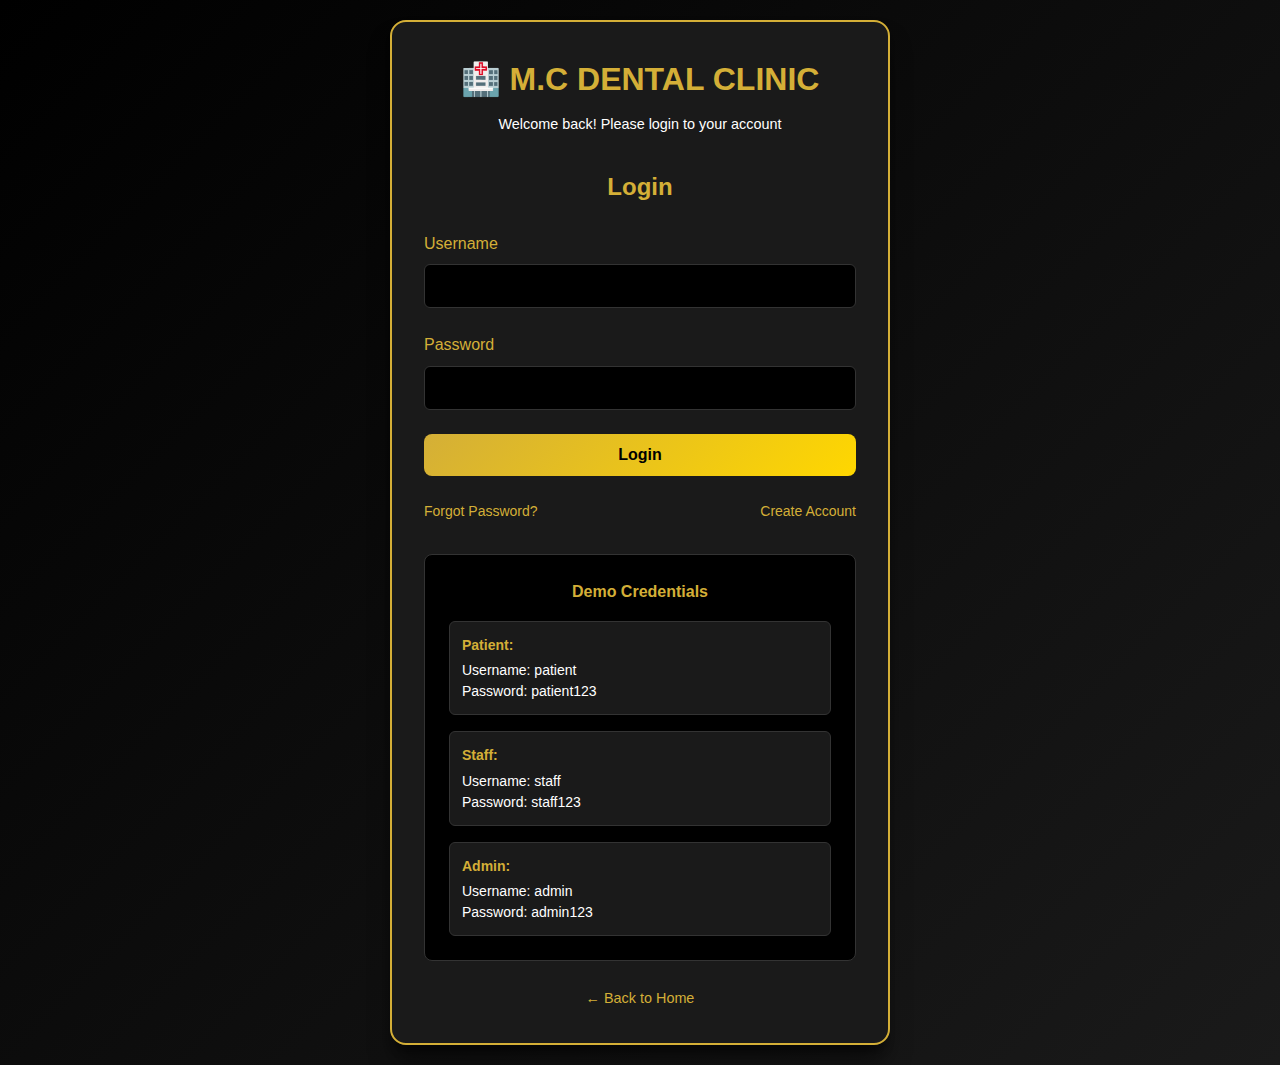
<file: Projects_1/dashboard/patient.html>
<!DOCTYPE html>
<html lang="en">
<head>
    <meta charset="UTF-8">
    <meta name="viewport" content="width=device-width, initial-scale=1.0">
    <title>Patient Dashboard - Clinic Appointment System</title>
    <link rel="stylesheet" href="../common/common.css">
    <link rel="stylesheet" href="patient.css">
</head>
<body>
    <header>
        <div class="container">
            <div class="header-content">
                <a href="../home/index.html" class="logo">🏥 M.C DENTAL CLINIC</a>
                <div class="user-nav">
                    <span class="user-name" id="userName"></span>
                    <button onclick="Auth.logout()" class="btn-logout">Logout</button>
                </div>
            </div>
        </div>
    </header>

    <main class="dashboard">
        <div class="container">
            <h1 class="dashboard-title">Patient Dashboard</h1>

            <!-- Quick Actions -->
            <div class="quick-actions">
                <a href="../book/book.html" class="action-card action-card-primary">
                    <div class="action-icon">📅</div>
                    <h3>Book Appointment</h3>
                    <p>Schedule a new appointment</p>
                </a>
                <div class="action-card action-card-info" onclick="showSection('upcoming')">
                    <div class="action-icon">📋</div>
                    <h3>My Appointments</h3>
                    <p>View upcoming appointments</p>
                </div>
                <div class="action-card action-card-warning" onclick="showSection('profile')">
                    <div class="action-icon">👤</div>
                    <h3>My Profile</h3>
                    <p>Update profile information</p>
                </div>
            </div>

            <!-- Upcoming Appointments Section -->
            <div id="upcomingSection" class="dashboard-section">
                <div class="section-header">
                    <h2>Upcoming Appointments</h2>
                    <button onclick="refreshAppointments()" class="btn btn-secondary" title="Refresh appointments">
                        🔄 Refresh
                    </button>
                </div>
                <div id="upcomingAppointments" class="appointments-list"></div>
            </div>

            <!-- Appointment History Section -->
            <div id="historySection" class="dashboard-section">
                <div class="section-header">
                    <h2>Appointment History</h2>
                </div>
                <div id="appointmentHistory" class="appointments-list"></div>
            </div>

            <!-- Profile Section -->
            <div id="profileSection" class="dashboard-section" style="display: none;">
                <div class="section-header">
                    <h2>My Profile</h2>
                </div>

                <!-- Profile Information Card -->
                <div class="card">
                    <div class="card-header">Personal Information</div>
                    <form id="profileForm">
                        <div class="grid grid-2">
                            <div class="form-group">
                                <label>Full Name</label>
                                <input type="text" id="profileName" class="form-control" required>
                            </div>
                            <div class="form-group">
                                <label>Email</label>
                                <input type="email" id="profileEmail" class="form-control" required>
                            </div>
                            <div class="form-group">
                                <label>Phone</label>
                                <input type="tel" id="profilePhone" class="form-control" required>
                            </div>
                            <div class="form-group">
                                <label>Date of Birth</label>
                                <input type="date" id="profileDOB" class="form-control" required>
                            </div>
                        </div>
                        <div class="form-group">
                            <label>Address</label>
                            <textarea id="profileAddress" class="form-control" rows="3" required></textarea>
                        </div>
                        <button type="submit" class="btn btn-primary">Update Profile</button>
                    </form>
                </div>

                <!-- Session Image Documentation Card -->
                <div class="card">
                    <div class="card-header">
                        <div class="chart-header-content">
                            <span>📸 Treatment Session Documentation</span>
                            <span class="chart-count" id="sessionImageCount">0 Images</span>
                        </div>
                        <button onclick="refreshSessionImages()" class="btn btn-secondary btn-small" title="Refresh to see latest photos">
                            🔄 Refresh
                        </button>
                    </div>
                    <div class="session-doc-info">
                        <span class="note-icon">ℹ️</span>
                        <p>Treatment progress photos uploaded by clinic staff. These images document your dental procedures and treatment progress.</p>
                    </div>
                    <div id="sessionImagesContainer">
                        <div class="session-images-empty" id="emptySessionImages">
                            <div class="empty-session-icon">📷</div>
                            <p>No treatment photos available yet</p>
                            <small>Your dental procedure documentation will appear here once uploaded by clinic staff</small>
                        </div>
                        <div class="session-images-gallery" id="sessionImagesGallery" style="display: none;">
                            <!-- Session images will be loaded here -->
                        </div>
                    </div>
                </div>

                <!-- Patient Chart Card -->
                <div class="card">
                    <div class="card-header">
                        <div class="chart-header-content">
                            <span>📊 Patient Chart - Medical History</span>
                            <span class="chart-count" id="chartCount">0 Records</span>
                        </div>
                        <button onclick="refreshPatientChart()" class="btn btn-secondary btn-small" title="Refresh to see latest records">
                            🔄 Refresh
                        </button>
                    </div>
                    <div id="patientChartContainer">
                        <div class="patient-chart-empty" id="emptyChartMessage">
                            <div class="empty-chart-icon">📋</div>
                            <p>No medical history recorded yet</p>
                            <small>Your visit history and completed services will appear here</small>
                        </div>
                        <div class="patient-chart-list" id="patientChartList" style="display: none;">
                            <!-- Chart records will be loaded here -->
                        </div>
                    </div>
                </div>
            </div>
        </div>
    </main>

    <!-- Image Viewer Modal -->
    <div id="imageViewerModal" class="modal">
        <div class="modal-content image-viewer-content">
            <div class="modal-header">
                <span id="imageViewerTitle">Treatment Session Photo</span>
                <button class="modal-close" onclick="closeImageViewer()">✕</button>
            </div>
            <div class="image-viewer-body">
                <img id="viewerImage" src="" alt="Session Image">
            </div>
            <div class="image-viewer-details" id="imageViewerDetails">
                <!-- Image details will be populated here -->
            </div>
        </div>
    </div>

    <!-- Reschedule Modal -->
    <div id="rescheduleModal" class="modal">
        <div class="modal-content">
            <div class="modal-header">Reschedule Appointment</div>
            <form id="rescheduleForm">
                <input type="hidden" id="rescheduleAppointmentId">
                <div class="form-group">
                    <label>New Date</label>
                    <input type="date" id="rescheduleDate" class="form-control" required>
                </div>
                <div class="form-group">
                    <label>New Time</label>
                    <select id="rescheduleTime" class="form-control" required>
                        <option value="">Select time</option>
                    </select>
                </div>
                <div class="modal-footer">
                    <button type="button" class="btn btn-secondary" onclick="closeRescheduleModal()">Cancel</button>
                    <button type="submit" class="btn btn-primary">Reschedule</button>
                </div>
            </form>
        </div>
    </div>

    <footer>
        <div class="container">
            <p>&copy; 2025 M.C DENTAL CLINIC. All rights reserved.</p>
        </div>
    </footer>

    <script src="../common/storage.js"></script>
    <script src="../common/common.js"></script>
    <script src="patient.js"></script>
</body>
</html>
</file>
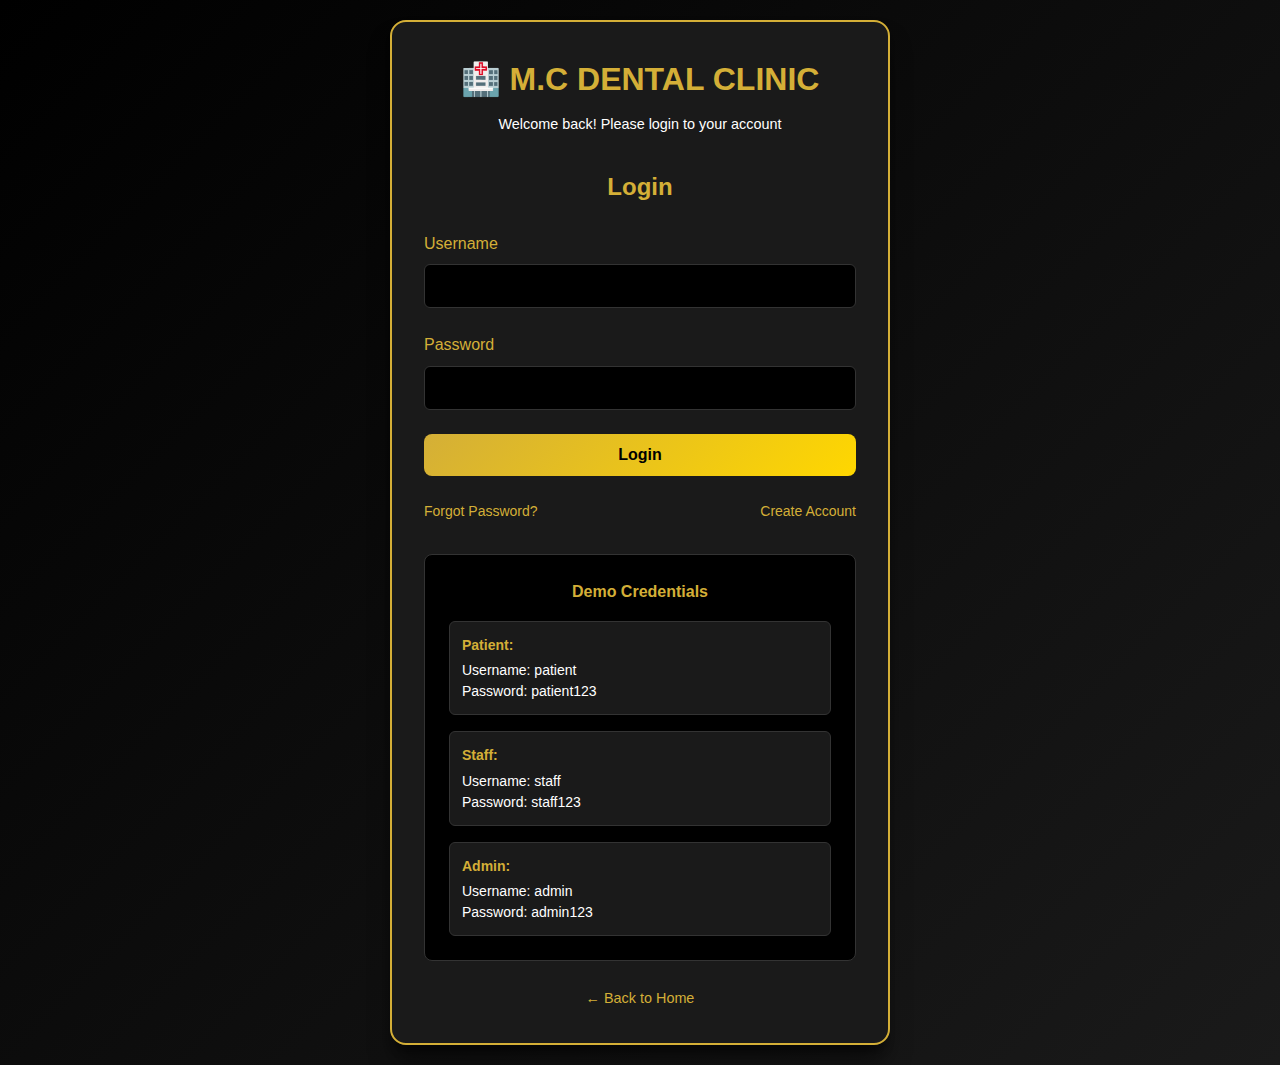
<file: Projects_1/dashboard/staff.html>
<!DOCTYPE html>
<html lang="en">
<head>
    <meta charset="UTF-8">
    <meta name="viewport" content="width=device-width, initial-scale=1.0">
    <title>Staff Dashboard - Clinic Appointment System</title>
    <link rel="stylesheet" href="../common/common.css">
    <link rel="stylesheet" href="staff.css">
</head>
<body>
    <header>
        <div class="container">
            <div class="header-content">
                <a href="../home/index.html" class="logo">🏥 M.C DENTAL CLINIC</a>
                <div class="user-nav">
                    <span class="user-name" id="userName"></span>
                    <button onclick="Auth.logout()" class="btn-logout">Logout</button>
                </div>
            </div>
        </div>
    </header>

    <main class="dashboard">
        <div class="container">
            <h1 class="dashboard-title">Staff Dashboard</h1>

            <!-- Statistics Cards -->
            <div class="stats-grid">
                <div class="stat-card stat-card-primary">
                    <div class="stat-icon">📅</div>
                    <div class="stat-info">
                        <div class="stat-value" id="todayAppointments">0</div>
                        <div class="stat-label">Today's Appointments</div>
                    </div>
                </div>
                <div class="stat-card stat-card-warning">
                    <div class="stat-icon">⏳</div>
                    <div class="stat-info">
                        <div class="stat-value" id="pendingAppointments">0</div>
                        <div class="stat-label">Pending Approvals</div>
                    </div>
                </div>
                <div class="stat-card stat-card-success">
                    <div class="stat-icon">✅</div>
                    <div class="stat-info">
                        <div class="stat-value" id="confirmedAppointments">0</div>
                        <div class="stat-label">Confirmed</div>
                    </div>
                </div>
                <div class="stat-card stat-card-info">
                    <div class="stat-icon">👥</div>
                    <div class="stat-info">
                        <div class="stat-value" id="totalPatients">0</div>
                        <div class="stat-label">Total Patients</div>
                    </div>
                </div>
            </div>

            <!-- Quick Actions -->
            <div class="quick-actions">
                <button onclick="showCreateAppointmentModal()" class="btn btn-primary">
                    ➕ Create Appointment
                </button>
                <button onclick="showCreatePatientModal()" class="btn btn-primary">
                    👤 Create Patient Account
                </button>
                <button onclick="showSection('appointments')" class="btn btn-secondary">
                    📅 All Appointments
                </button>
                <button onclick="showSection('clinicSchedule')" class="btn btn-secondary">
                    🏥 Clinic Hours
                </button>
                <button onclick="showSection('schedules')" class="btn btn-secondary">
                    📋 Dentist Schedules
                </button>
                <button onclick="showSection('patients')" class="btn btn-secondary">
                    👥 Patient Profiles
                </button>
            </div>

            <!-- Appointments Section -->
            <div id="appointmentsSection" class="dashboard-section">
                <div class="section-header">
                    <h2>All Appointments</h2>
                    <div style="display: flex; gap: 1rem; align-items: center; flex-wrap: wrap;">
                        <div class="filter-buttons">
                            <button class="filter-btn active" data-filter="all">All</button>
                            <button class="filter-btn" data-filter="pending">Pending</button>
                            <button class="filter-btn" data-filter="confirmed">Confirmed</button>
                            <button class="filter-btn" data-filter="today">Today</button>
                        </div>
                        <button onclick="refreshData()" class="btn btn-secondary" title="Refresh data">
                            🔄 Refresh
                        </button>
                    </div>
                </div>
                <div id="appointmentsList"></div>
            </div>

            <!-- Clinic Schedule Section -->
            <div id="clinicScheduleSection" class="dashboard-section" style="display: none;">
                <div class="section-header">
                    <h2>Clinic Operating Hours</h2>
                    <p style="color: var(--text-color); margin-top: 0.5rem;">Set the clinic's operating hours for each day of the week</p>
                </div>
                <div id="clinicScheduleManager" class="clinic-schedule-grid"></div>
            </div>

            <!-- Schedules Section -->
            <div id="schedulesSection" class="dashboard-section" style="display: none;">
                <div class="section-header">
                    <h2>Dentist Schedules</h2>
                    <button onclick="showAddScheduleModal()" class="btn btn-primary">
                        ➕ Add Schedule
                    </button>
                </div>
                <div id="schedulesList"></div>
            </div>

            <!-- Patients Section -->
            <div id="patientsSection" class="dashboard-section" style="display: none;">
                <div class="section-header">
                    <h2>Patient Profiles</h2>
                </div>
                <div id="staffPatientsList" class="data-grid"></div>
            </div>
        </div>
    </main>

    <!-- Create Appointment Modal -->
    <div id="createAppointmentModal" class="modal">
        <div class="modal-content" style="max-width: 700px;">
            <div class="modal-header">Create New Appointment</div>
            <form id="createAppointmentForm">
                <!-- Patient Type Selection -->
                <div class="form-group">
                    <label>Patient Type</label>
                    <div style="display: flex; gap: 1rem; margin-bottom: 1rem;">
                        <label style="display: flex; align-items: center; gap: 0.5rem; cursor: pointer;">
                            <input type="radio" name="patientType" value="existing" checked onchange="togglePatientType()">
                            <span>Registered Patient</span>
                        </label>
                        <label style="display: flex; align-items: center; gap: 0.5rem; cursor: pointer;">
                            <input type="radio" name="patientType" value="walkin" onchange="togglePatientType()">
                            <span>Walk-in Patient</span>
                        </label>
                    </div>
                </div>

                <!-- Existing Patient Selection -->
                <div id="existingPatientSection" class="form-group">
                    <label>Select Patient</label>
                    <select id="appointmentPatient" class="form-control">
                        <option value="">Select Patient</option>
                    </select>
                </div>

                <!-- Walk-in Patient Information -->
                <div id="walkinPatientSection" style="display: none;">
                    <div class="grid grid-2">
                        <div class="form-group">
                            <label>Full Name</label>
                            <input type="text" id="walkinName" class="form-control" placeholder="Patient Name">
                        </div>
                        <div class="form-group">
                            <label>Age</label>
                            <input type="number" id="walkinAge" class="form-control" placeholder="Age">
                        </div>
                    </div>
                    <div class="grid grid-2">
                        <div class="form-group">
                            <label>Contact Number</label>
                            <input type="tel" id="walkinContact" class="form-control" placeholder="09XXXXXXXXX">
                        </div>
                        <div class="form-group">
                            <label>Email (Optional)</label>
                            <input type="email" id="walkinEmail" class="form-control" placeholder="email@example.com">
                        </div>
                    </div>
                </div>

                <!-- Service Selection -->
                <div class="form-group">
                    <label>Dental Service</label>
                    <select id="appointmentService" class="form-control" onchange="updateServicePrice()" required>
                        <option value="">Select Service</option>
                    </select>
                </div>

                <!-- Doctor Assignment -->
                <div class="form-group">
                    <label>Assign Dentist</label>
                    <select id="appointmentDoctor" class="form-control">
                        <option value="">Auto-assign available dentist</option>
                    </select>
                    <small style="color: var(--text-color); font-size: 0.85rem;">Leave as auto-assign to let the system choose</small>
                </div>

                <!-- Price Display -->
                <div class="form-group">
                    <div style="background: #1a1a1a; padding: 1rem; border-radius: 0.5rem; border: 1px solid #D4AF37;">
                        <label style="margin: 0;">Price:</label>
                        <span id="appointmentPrice" style="color: #D4AF37; font-size: 1.5rem; font-weight: bold; margin-left: 1rem;">₱500</span>
                    </div>
                </div>

                <!-- Date and Time -->
                <div class="grid grid-2">
                    <div class="form-group">
                        <label>Appointment Date</label>
                        <input type="date" id="appointmentDate" class="form-control" required>
                    </div>
                    <div class="form-group">
                        <label>Time</label>
                        <select id="appointmentTime" class="form-control" required>
                            <option value="">Select Time</option>
                            <option value="09:00">9:00 AM</option>
                            <option value="10:00">10:00 AM</option>
                            <option value="11:00">11:00 AM</option>
                            <option value="12:00">12:00 PM</option>
                            <option value="13:00">1:00 PM</option>
                            <option value="14:00">2:00 PM</option>
                            <option value="15:00">3:00 PM</option>
                            <option value="16:00">4:00 PM</option>
                            <option value="17:00">5:00 PM</option>
                        </select>
                    </div>
                </div>

                <!-- Payment Method -->
                <div class="form-group">
                    <label>Payment Method</label>
                    <div style="display: flex; gap: 1rem; flex-wrap: wrap;">
                        <label style="display: flex; align-items: center; gap: 0.5rem; cursor: pointer;">
                            <input type="radio" name="paymentMethod" value="Cash" checked>
                            <span>💵 Cash</span>
                        </label>
                        <label style="display: flex; align-items: center; gap: 0.5rem; cursor: pointer;">
                            <input type="radio" name="paymentMethod" value="Card">
                            <span>💳 Card</span>
                        </label>
                        <label style="display: flex; align-items: center; gap: 0.5rem; cursor: pointer;">
                            <input type="radio" name="paymentMethod" value="GCash">
                            <span>📱 GCash</span>
                        </label>
                    </div>
                </div>

                <!-- Notes -->
                <div class="form-group">
                    <label>Additional Notes</label>
                    <textarea id="appointmentNotes" class="form-control" rows="3" placeholder="Any special instructions or notes..."></textarea>
                </div>

                <div class="modal-footer">
                    <button type="button" class="btn btn-secondary" onclick="closeCreateAppointmentModal()">Cancel</button>
                    <button type="submit" class="btn btn-primary">Create Appointment</button>
                </div>
            </form>
        </div>
    </div>

    <!-- Create Patient Modal -->
    <div id="createPatientModal" class="modal">
        <div class="modal-content">
            <div class="modal-header">Create Patient Account</div>
            <form id="createPatientForm">
                <div class="grid grid-2">
                    <div class="form-group">
                        <label>Full Name</label>
                        <input type="text" id="newPatientName" class="form-control" required>
                    </div>
                    <div class="form-group">
                        <label>Username</label>
                        <input type="text" id="newPatientUsername" class="form-control" required>
                    </div>
                </div>
                <div class="grid grid-2">
                    <div class="form-group">
                        <label>Email</label>
                        <input type="email" id="newPatientEmail" class="form-control" required>
                    </div>
                    <div class="form-group">
                        <label>Phone</label>
                        <input type="tel" id="newPatientPhone" class="form-control" required>
                    </div>
                </div>
                <div class="grid grid-2">
                    <div class="form-group">
                        <label>Date of Birth</label>
                        <input type="date" id="newPatientDOB" class="form-control" required>
                    </div>
                    <div class="form-group">
                        <label>Password</label>
                        <input type="password" id="newPatientPassword" class="form-control" required minlength="6">
                    </div>
                </div>
                <div class="form-group">
                    <label>Address</label>
                    <textarea id="newPatientAddress" class="form-control" rows="2" required></textarea>
                </div>
                <div class="modal-footer">
                    <button type="button" class="btn btn-secondary" onclick="closeCreatePatientModal()">Cancel</button>
                    <button type="submit" class="btn btn-primary">Create Account</button>
                </div>
            </form>
        </div>
    </div>

    <!-- Add Schedule Modal -->
    <div id="addScheduleModal" class="modal">
        <div class="modal-content">
            <div class="modal-header">Add Dentist Schedule</div>
            <form id="addScheduleForm">
                <div class="form-group">
                    <label>Dentist</label>
                    <select id="scheduleDoctor" class="form-control" required>
                        <option value="">Select Dentist</option>
                    </select>
                </div>
                <div class="form-group">
                    <label>Day of Week</label>
                    <select id="scheduleDay" class="form-control" required>
                        <option value="">Select Day</option>
                        <option value="Monday">Monday</option>
                        <option value="Tuesday">Tuesday</option>
                        <option value="Wednesday">Wednesday</option>
                        <option value="Thursday">Thursday</option>
                        <option value="Friday">Friday</option>
                        <option value="Saturday">Saturday</option>
                        <option value="Sunday">Sunday</option>
                    </select>
                </div>
                <div class="form-group">
                    <label>Start Time</label>
                    <input type="time" id="scheduleStartTime" class="form-control" required>
                </div>
                <div class="form-group">
                    <label>End Time</label>
                    <input type="time" id="scheduleEndTime" class="form-control" required>
                </div>
                <div class="modal-footer">
                    <button type="button" class="btn btn-secondary" onclick="closeAddScheduleModal()">Cancel</button>
                    <button type="submit" class="btn btn-primary">Add Schedule</button>
                </div>
            </form>
        </div>
    </div>

    <!-- Edit Schedule Modal -->
    <div id="editScheduleModal" class="modal">
        <div class="modal-content">
            <div class="modal-header">Edit Dentist Schedule</div>
            <form id="editScheduleForm">
                <input type="hidden" id="editScheduleId">
                <div class="form-group">
                    <label>Dentist</label>
                    <input type="text" id="editScheduleDoctorName" class="form-control" readonly style="background: #2a2a2a;">
                </div>
                <div class="form-group">
                    <label>Day of Week</label>
                    <select id="editScheduleDay" class="form-control" required>
                        <option value="Monday">Monday</option>
                        <option value="Tuesday">Tuesday</option>
                        <option value="Wednesday">Wednesday</option>
                        <option value="Thursday">Thursday</option>
                        <option value="Friday">Friday</option>
                        <option value="Saturday">Saturday</option>
                        <option value="Sunday">Sunday</option>
                    </select>
                </div>
                <div class="form-group">
                    <label>Start Time</label>
                    <input type="time" id="editScheduleStartTime" class="form-control" required>
                </div>
                <div class="form-group">
                    <label>End Time</label>
                    <input type="time" id="editScheduleEndTime" class="form-control" required>
                </div>
                <div class="modal-footer">
                    <button type="button" class="btn btn-secondary" onclick="closeEditScheduleModal()">Cancel</button>
                    <button type="submit" class="btn btn-primary">Update Schedule</button>
                </div>
            </form>
        </div>
    </div>

    <!-- Patient Profile Modal (same as admin) -->
    <div id="patientProfileModal" class="modal">
        <div class="modal-content" style="width: 90%; max-width: 1200px; max-height: 90vh; overflow-y: auto;">
            <div class="modal-header">
                <button onclick="closePatientProfileModal()" class="btn btn-secondary" style="margin-right: 1rem;">← Back</button>
                <span id="patientProfileTitle">Patient Profile</span>
                <button class="modal-close" onclick="closePatientProfileModal()">✕</button>
            </div>
            <div class="modal-body">
                <input type="hidden" id="currentPatientId">
                
                <!-- Personal Information Section -->
                <div class="profile-section">
                    <h3>📋 Personal Information</h3>
                    <form id="patientInfoForm">
                        <div class="grid grid-2">
                            <div class="form-group">
                                <label>Full Name</label>
                                <input type="text" id="patientFullName" class="form-control" required>
                            </div>
                            <div class="form-group">
                                <label>Email</label>
                                <input type="email" id="patientEmail" class="form-control" required>
                            </div>
                            <div class="form-group">
                                <label>Phone</label>
                                <input type="tel" id="patientPhone" class="form-control" required>
                            </div>
                            <div class="form-group">
                                <label>Date of Birth</label>
                                <input type="date" id="patientDOB" class="form-control" required>
                            </div>
                        </div>
                        <div class="form-group">
                            <label>Address</label>
                            <textarea id="patientAddress" class="form-control" rows="2" required></textarea>
                        </div>
                        <button type="submit" class="btn btn-primary">Update Profile</button>
                    </form>
                </div>

                <!-- Treatment Session Documentation Section -->
                <div class="profile-section">
                    <div class="section-header-inline">
                        <h3>📸 Treatment Session Documentation</h3>
                        <button onclick="showUploadSessionImageModal()" class="btn btn-primary btn-sm">
                            ➕ Upload Session Photo
                        </button>
                    </div>
                    <div id="patientSessionImages" class="session-images-list"></div>
                </div>

                <!-- Medical History Section -->
                <div class="profile-section">
                    <div class="section-header-inline">
                        <h3>📊 Patient Chart - Medical History</h3>
                        <button onclick="showAddMedicalHistoryModal()" class="btn btn-primary btn-sm">
                            ➕ Add Medical Record
                        </button>
                    </div>
                    <div id="patientMedicalHistory" class="medical-history-list"></div>
                </div>
            </div>
        </div>
    </div>

    <!-- Upload Session Image Modal -->
    <div id="uploadSessionImageModal" class="modal">
        <div class="modal-content">
            <div class="modal-header">Upload Treatment Session Photo</div>
            <form id="uploadSessionImageForm">
                <div class="form-group">
                    <label>Session Title</label>
                    <input type="text" id="sessionTitle" class="form-control" placeholder="e.g., Root Canal Procedure" required>
                </div>
                <div class="form-group">
                    <label>Date</label>
                    <input type="date" id="sessionDate" class="form-control" required>
                </div>
                <div class="form-group">
                    <label>Procedure/Service</label>
                    <select id="sessionProcedure" class="form-control" required>
                        <option value="">Select Procedure</option>
                    </select>
                </div>
                <div class="form-group">
                    <label>Dentist</label>
                    <select id="sessionDentist" class="form-control" required>
                        <option value="">Select Dentist</option>
                    </select>
                </div>
                <div class="form-group">
                    <label>Photo Type</label>
                    <select id="sessionPhotoType" class="form-control" required>
                        <option value="Before">Before Treatment</option>
                        <option value="During">During Treatment</option>
                        <option value="After">After Treatment</option>
                        <option value="X-Ray">X-Ray</option>
                        <option value="Other">Other</option>
                    </select>
                </div>
                <div class="form-group">
                    <label>Photo Label</label>
                    <input type="text" id="sessionPhotoLabel" class="form-control" placeholder="e.g., Upper right molar">
                </div>
                <div class="form-group">
                    <label>Image File</label>
                    <input type="file" id="sessionImageFile" class="form-control" accept="image/*" required>
                </div>
                <div class="form-group">
                    <label>Notes/Description</label>
                    <textarea id="sessionDescription" class="form-control" rows="3" placeholder="Additional notes about this session..."></textarea>
                </div>
                <div class="modal-footer">
                    <button type="button" class="btn btn-secondary" onclick="closeUploadSessionImageModal()">Cancel</button>
                    <button type="submit" class="btn btn-primary">Upload Photo</button>
                </div>
            </form>
        </div>
    </div>

    <!-- Add Medical History Modal -->
    <div id="addMedicalHistoryModal" class="modal">
        <div class="modal-content">
            <div class="modal-header">Add Medical History Record</div>
            <form id="addMedicalHistoryForm">
                <div class="form-group">
                    <label>Service/Procedure</label>
                    <select id="medHistoryService" class="form-control" required>
                        <option value="">Select Service</option>
                    </select>
                </div>
                <div class="form-group">
                    <label>Doctor</label>
                    <select id="medHistoryDoctor" class="form-control" required>
                        <option value="">Select Doctor</option>
                    </select>
                </div>
                <div class="grid grid-2">
                    <div class="form-group">
                        <label>Date</label>
                        <input type="date" id="medHistoryDate" class="form-control" required>
                    </div>
                    <div class="form-group">
                        <label>Time</label>
                        <input type="time" id="medHistoryTime" class="form-control" required>
                    </div>
                </div>
                <div class="form-group">
                    <label>Treatment Notes</label>
                    <textarea id="medHistoryTreatment" class="form-control" rows="3" placeholder="Describe the treatment provided..." required></textarea>
                </div>
                <div class="form-group">
                    <label>Remarks</label>
                    <textarea id="medHistoryRemarks" class="form-control" rows="3" placeholder="Additional remarks or observations..."></textarea>
                </div>
                <div class="modal-footer">
                    <button type="button" class="btn btn-secondary" onclick="closeAddMedicalHistoryModal()">Cancel</button>
                    <button type="submit" class="btn btn-primary">Add Record</button>
                </div>
            </form>
        </div>
    </div>

    <!-- Edit Medical History Modal -->
    <div id="editMedicalHistoryModal" class="modal">
        <div class="modal-content">
            <div class="modal-header">Edit Medical History Record</div>
            <form id="editMedicalHistoryForm">
                <input type="hidden" id="editMedHistoryId">
                <div class="form-group">
                    <label>Service/Procedure</label>
                    <input type="text" id="editMedHistoryService" class="form-control" readonly>
                </div>
                <div class="form-group">
                    <label>Doctor</label>
                    <input type="text" id="editMedHistoryDoctor" class="form-control" readonly>
                </div>
                <div class="grid grid-2">
                    <div class="form-group">
                        <label>Date</label>
                        <input type="text" id="editMedHistoryDate" class="form-control" readonly>
                    </div>
                    <div class="form-group">
                        <label>Time</label>
                        <input type="text" id="editMedHistoryTime" class="form-control" readonly>
                    </div>
                </div>
                <div class="form-group">
                    <label>Treatment Notes</label>
                    <textarea id="editMedHistoryTreatment" class="form-control" rows="3" required></textarea>
                </div>
                <div class="form-group">
                    <label>Remarks</label>
                    <textarea id="editMedHistoryRemarks" class="form-control" rows="3"></textarea>
                </div>
                <div class="modal-footer">
                    <button type="button" class="btn btn-secondary" onclick="closeEditMedicalHistoryModal()">Cancel</button>
                    <button type="submit" class="btn btn-primary">Update Record</button>
                </div>
            </form>
        </div>
    </div>

    <!-- Change Dentist Modal -->
    <div id="changeDentistModal" class="modal">
        <div class="modal-content">
            <div class="modal-header">👨‍⚕️ Assign/Change Dentist</div>
            <form id="changeDentistForm">
                <input type="hidden" id="changeDentistAppointmentId">
                
                <!-- Appointment Info -->
                <div id="changeDentistInfo"></div>
                
                <div class="form-group">
                    <label>Select New Dentist</label>
                    <select id="changeDentistSelect" class="form-control" required>
                        <option value="">Select Dentist</option>
                    </select>
                    <small style="color: var(--text-color); font-size: 0.85rem; margin-top: 0.5rem; display: block;">
                        Choose a dentist to assign or reassign this appointment
                    </small>
                </div>
                
                <div class="modal-footer">
                    <button type="button" class="btn btn-secondary" onclick="closeChangeDentistModal()">Cancel</button>
                    <button type="submit" class="btn btn-primary">Update Dentist</button>
                </div>
            </form>
        </div>
    </div>

    <footer>
        <div class="container">
            <p>&copy; 2025 M.C DENTAL CLINIC. All rights reserved.</p>
        </div>
    </footer>

    <script src="../common/storage.js"></script>
    <script src="../common/common.js"></script>
    <script src="staff.js"></script>
</body>
</html>
</file>
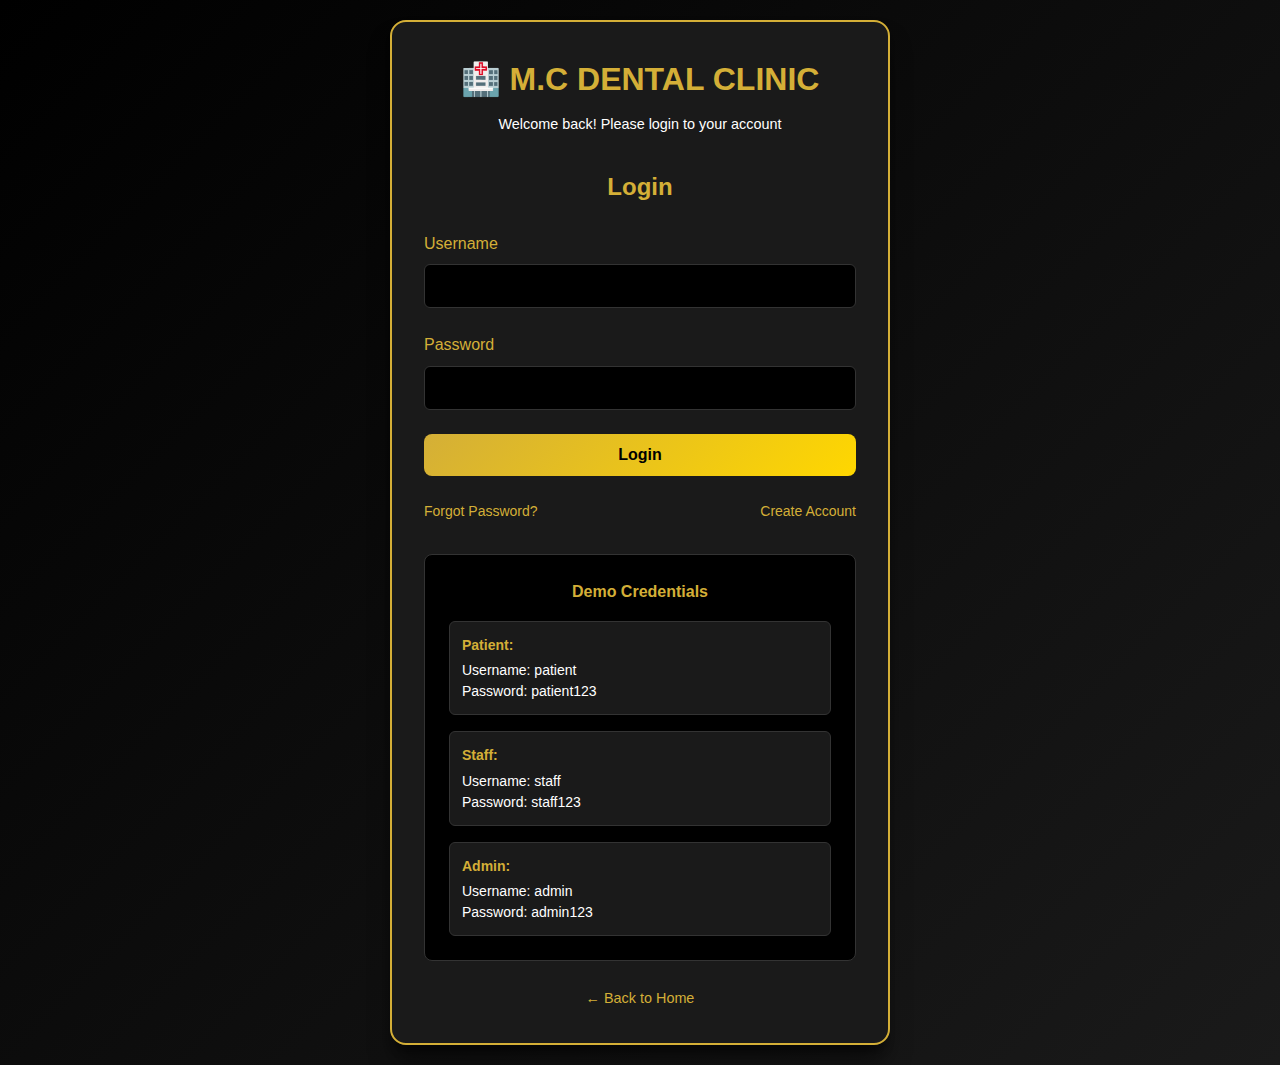
<file: Projects_1/login/login.html>
<!DOCTYPE html>
<html lang="en">
<head>
    <meta charset="UTF-8">
    <meta name="viewport" content="width=device-width, initial-scale=1.0">
    <title>Login - Clinic Appointment System</title>
    <link rel="stylesheet" href="../common/common.css">
    <link rel="stylesheet" href="login.css">
</head>
<body>
    <div class="login-container">
        <div class="login-box">
            <div class="login-header">
                <h1>🏥 M.C DENTAL CLINIC</h1>
                <p>Welcome back! Please login to your account</p>
            </div>

            <!-- Login Form -->
            <form id="loginForm" class="auth-form">
                <h2>Login</h2>
                <div class="form-group">
                    <label for="loginUsername">Username</label>
                    <input type="text" id="loginUsername" class="form-control" required>
                </div>
                <div class="form-group">
                    <label for="loginPassword">Password</label>
                    <input type="password" id="loginPassword" class="form-control" required>
                </div>
                <div class="form-group">
                    <button type="submit" class="btn btn-primary btn-block">Login</button>
                </div>
                <div class="form-links">
                    <a href="#" id="showForgotPassword">Forgot Password?</a>
                    <a href="#" id="showRegister">Create Account</a>
                </div>
            </form>

            <!-- Registration Form -->
            <form id="registerForm" class="auth-form" style="display: none;">
                <h2>Create Patient Account</h2>
                <div class="form-group">
                    <label for="regFullName">Full Name</label>
                    <input type="text" id="regFullName" class="form-control" required>
                </div>
                <div class="form-group">
                    <label for="regUsername">Username</label>
                    <input type="text" id="regUsername" class="form-control" required>
                </div>
                <div class="form-group">
                    <label for="regEmail">Email</label>
                    <input type="email" id="regEmail" class="form-control" required>
                </div>
                <div class="form-group">
                    <label for="regPhone">Phone Number</label>
                    <input type="tel" id="regPhone" class="form-control" required>
                </div>
                <div class="form-group">
                    <label for="regDOB">Date of Birth</label>
                    <input type="date" id="regDOB" class="form-control" required>
                </div>
                <div class="form-group">
                    <label for="regAddress">Address</label>
                    <textarea id="regAddress" class="form-control" rows="2" required></textarea>
                </div>
                <div class="form-group">
                    <label for="regPassword">Password</label>
                    <input type="password" id="regPassword" class="form-control" required>
                </div>
                <div class="form-group">
                    <label for="regConfirmPassword">Confirm Password</label>
                    <input type="password" id="regConfirmPassword" class="form-control" required>
                </div>
                <div class="form-group">
                    <button type="submit" class="btn btn-primary btn-block">Register</button>
                </div>
                <div class="form-links">
                    <a href="#" id="showLogin">Already have an account? Login</a>
                </div>
            </form>

            <!-- Forgot Password Form -->
            <form id="forgotPasswordForm" class="auth-form" style="display: none;">
                <h2>Forgot Password</h2>
                <p class="form-description">Enter your email address to recover your password</p>
                <div class="form-group">
                    <label for="forgotEmail">Email</label>
                    <input type="email" id="forgotEmail" class="form-control" required>
                </div>
                <div class="form-group">
                    <button type="submit" class="btn btn-primary btn-block">Recover Password</button>
                </div>
                <div class="form-links">
                    <a href="#" id="backToLogin">Back to Login</a>
                </div>
            </form>

            <!-- Demo Credentials -->
            <div class="demo-credentials">
                <h3>Demo Credentials</h3>
                <div class="credentials-grid">
                    <div class="credential-item">
                        <strong>Patient:</strong>
                        <p>Username: patient<br>Password: patient123</p>
                    </div>
                    <div class="credential-item">
                        <strong>Staff:</strong>
                        <p>Username: staff<br>Password: staff123</p>
                    </div>
                    <div class="credential-item">
                        <strong>Admin:</strong>
                        <p>Username: admin<br>Password: admin123</p>
                    </div>
                </div>
            </div>

            <div class="back-home">
                <a href="../home/index.html">← Back to Home</a>
            </div>
        </div>
    </div>

    <script src="../common/storage.js"></script>
    <script src="../common/common.js"></script>
    <script src="login.js"></script>
</body>
</html>
</file>
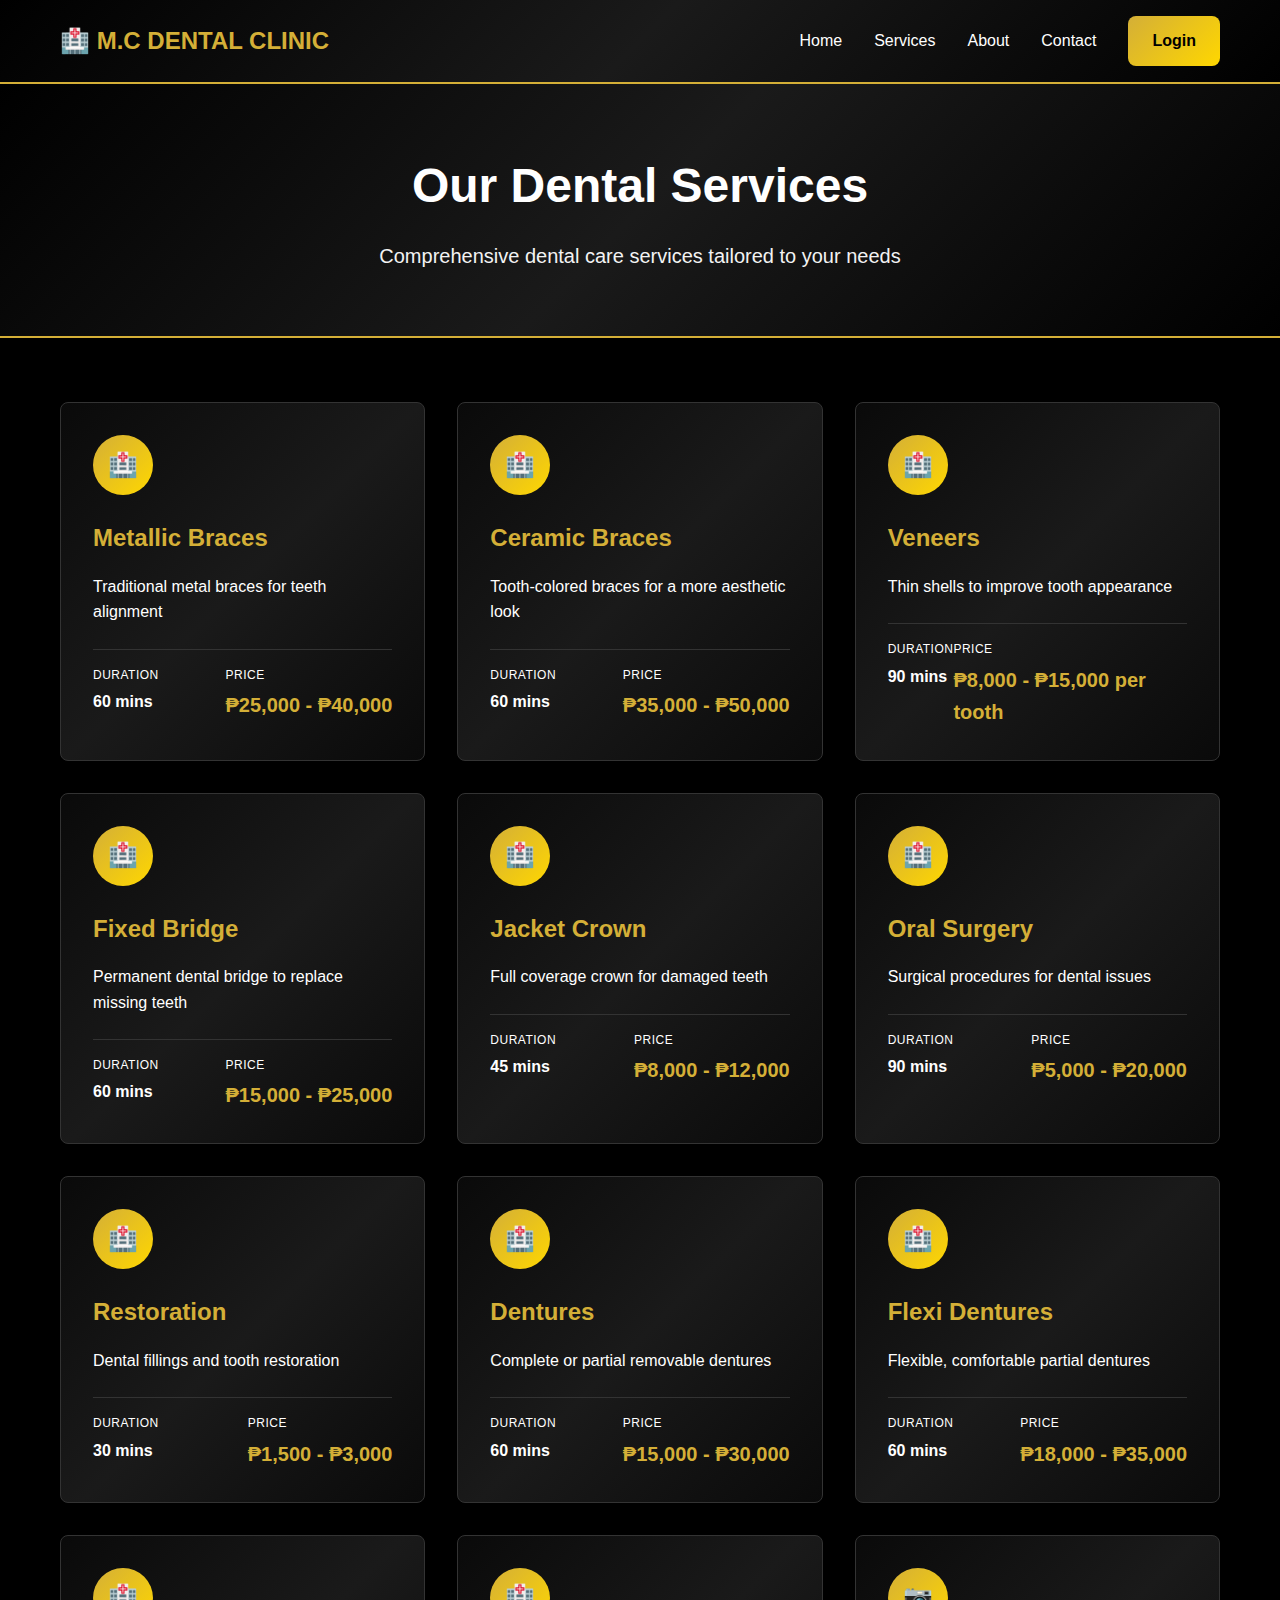
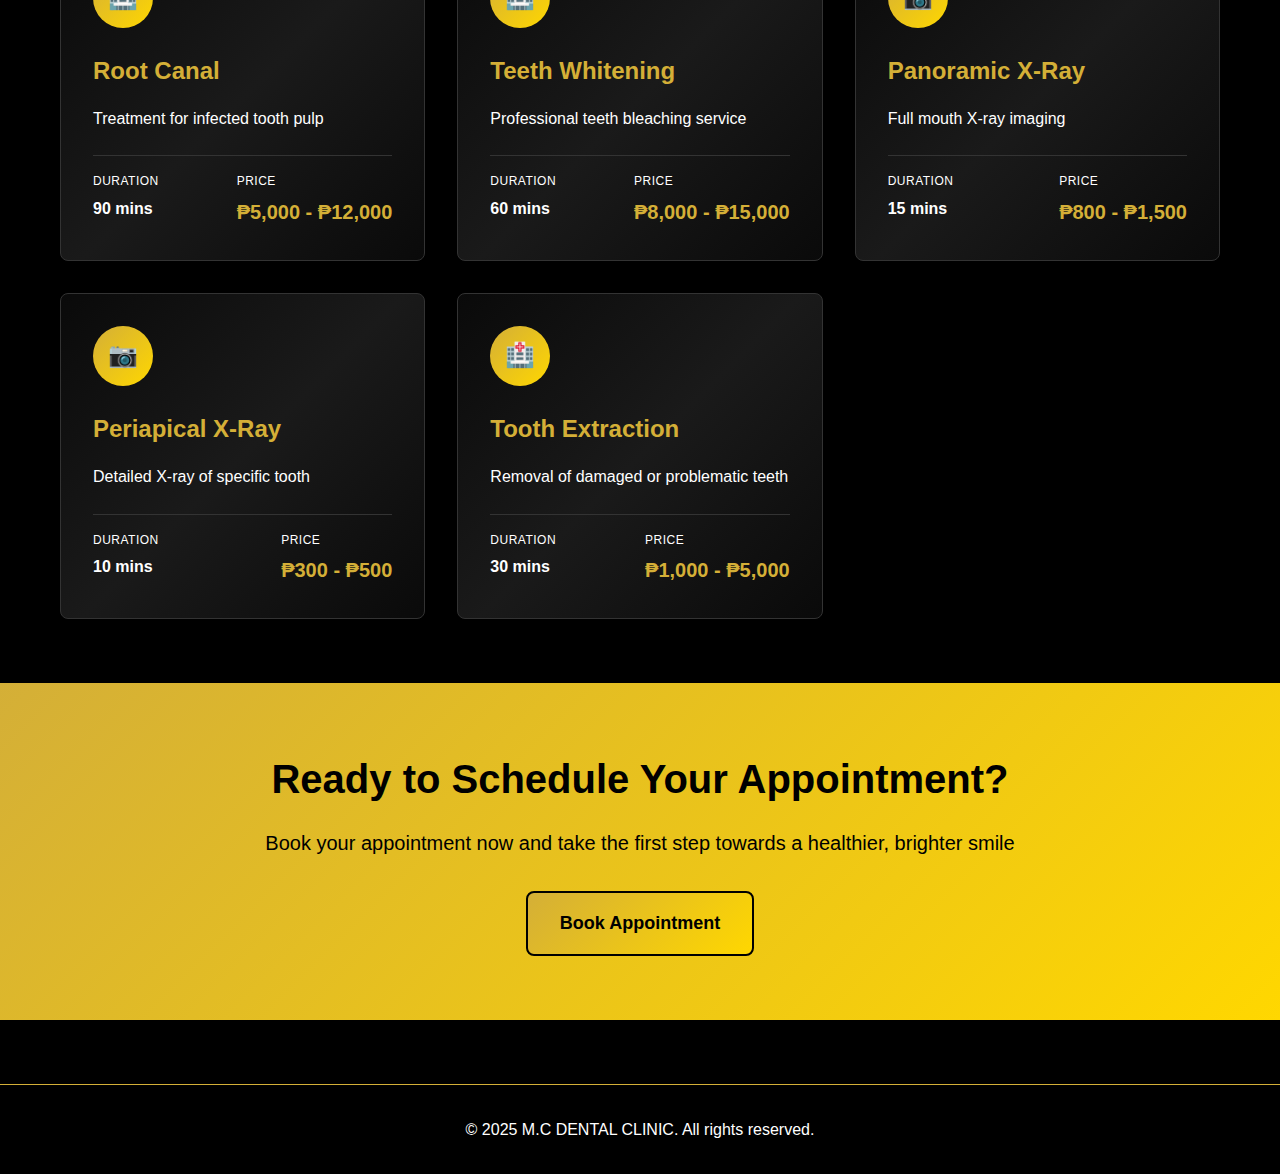
<file: Projects_1/services/services.html>
<!DOCTYPE html>
<html lang="en">
<head>
    <meta charset="UTF-8">
    <meta name="viewport" content="width=device-width, initial-scale=1.0">
    <title>Our Services - Clinic Appointment System</title>
    <link rel="stylesheet" href="../common/common.css">
    <link rel="stylesheet" href="services.css">
</head>
<body>
    <header>
        <div class="container">
            <div class="header-content">
                <a href="../home/index.html" class="logo">🏥 M.C DENTAL CLINIC</a>
                <nav>
                    <ul>
                        <li><a href="../home/index.html">Home</a></li>
                        <li><a href="services.html">Services</a></li>
                        <li><a href="../about/about.html">About</a></li>
                        <li><a href="../contact/contact.html">Contact</a></li>
                        <li><a href="../login/login.html" class="btn btn-primary">Login</a></li>
                    </ul>
                </nav>
            </div>
        </div>
    </header>

    <main>
        <!-- Hero Section -->
        <section class="page-hero">
            <div class="container">
                <h1>Our Dental Services</h1>
                <p>Comprehensive dental care services tailored to your needs</p>
            </div>
        </section>

        <!-- Special Promos Section -->
        <section class="promos-section" id="promosSection" style="display: none;">
            <div class="container">
                <h2 class="section-title">🎉 Special Promotions</h2>
                <p class="section-subtitle">Limited time offers on selected dental services</p>
                <div id="promosList" class="promos-grid"></div>
            </div>
        </section>

        <!-- Services Section -->
        <section class="services-section">
            <div class="container">
                <div id="servicesList" class="services-grid"></div>
            </div>
        </section>

        <!-- CTA Section -->
        <section class="cta-section">
            <div class="container">
                <h2>Ready to Schedule Your Appointment?</h2>
                <p>Book your appointment now and take the first step towards a healthier, brighter smile</p>
                <a href="../book/book.html" class="btn btn-primary btn-lg">Book Appointment</a>
            </div>
        </section>
    </main>

    <footer>
        <div class="container">
            <p>&copy; 2025 M.C DENTAL CLINIC. All rights reserved.</p>
        </div>
    </footer>

    <script src="../common/storage.js"></script>
    <script src="../common/common.js"></script>
    <script src="services.js"></script>
</body>
</html>
</file>
<file: Projects_1/common/common.css>
/* Common styles for Clinic Appointment System */

:root {
    --primary-color: #D4AF37;
    --primary-dark: #B8941E;
    --secondary-color: #FFD700;
    --danger-color: #D4AF37;
    --warning-color: #FFD700;
    --info-color: #D4AF37;
    --dark-color: #000000;
    --light-color: #1a1a1a;
    --border-color: #333333;
    --text-color: #FFFFFF;
    --shadow: 0 1px 3px 0 rgba(0, 0, 0, 0.3), 0 1px 2px 0 rgba(0, 0, 0, 0.2);
    --shadow-lg: 0 10px 15px -3px rgba(0, 0, 0, 0.5), 0 4px 6px -2px rgba(0, 0, 0, 0.3);
}

* {
    margin: 0;
    padding: 0;
    box-sizing: border-box;
}

body {
    font-family: 'Segoe UI', Tahoma, Geneva, Verdana, sans-serif;
    color: var(--text-color);
    line-height: 1.6;
    background-color: #000000;
}

/* Container */
.container {
    max-width: 1200px;
    margin: 0 auto;
    padding: 0 20px;
}

/* Header Styles */
header {
    background: linear-gradient(135deg, #000000 0%, #1a1a1a 50%, #000000 100%);
    border-bottom: 2px solid #D4AF37;
    color: white;
    padding: 1rem 0;
    box-shadow: var(--shadow-lg);
}

.header-content {
    display: flex;
    justify-content: space-between;
    align-items: center;
}

.logo {
    font-size: 1.5rem;
    font-weight: bold;
    text-decoration: none;
    color: #D4AF37;
}

.logo:hover {
    opacity: 0.9;
}

nav ul {
    list-style: none;
    display: flex;
    gap: 2rem;
    align-items: center;
}

nav a {
    color: white;
    text-decoration: none;
    transition: opacity 0.3s;
}

nav a:hover {
    opacity: 0.8;
}

.user-nav {
    display: flex;
    align-items: center;
    gap: 1rem;
}

.user-name {
    font-size: 0.9rem;
}

/* Button Styles */
.btn {
    padding: 0.75rem 1.5rem;
    border: none;
    border-radius: 0.5rem;
    cursor: pointer;
    font-size: 1rem;
    transition: all 0.3s;
    text-decoration: none;
    display: inline-block;
    text-align: center;
}

.btn-primary {
    background: linear-gradient(135deg, #D4AF37, #FFD700);
    color: #000000 !important;
    font-weight: 600;
}

.btn-primary:hover {
    background: linear-gradient(135deg, #FFD700, #D4AF37);
    transform: translateY(-2px);
    box-shadow: 0 0 20px rgba(212, 175, 55, 0.5);
}

.btn-secondary {
    background: #333333;
    color: #FFFFFF;
    border: 1px solid #D4AF37;
}

.btn-secondary:hover {
    background: linear-gradient(135deg, #D4AF37, #FFD700);
    color: #000000 !important;
}

.btn-danger {
    background-color: var(--danger-color);
    color: white;
}

.btn-small {
    padding: 0.5rem 1rem;
    font-size: 0.875rem;
}

.btn-danger:hover {
    background-color: #B8941E;
}

.btn-warning {
    background-color: var(--warning-color);
    color: white;
}

.btn-warning:hover {
    background-color: #B8941E;
}

.btn-outline {
    background-color: transparent;
    border: 2px solid var(--primary-color);
    color: var(--primary-color);
}

.btn-outline:hover {
    background-color: var(--primary-color);
    color: white;
}

.btn-logout {
    background-color: rgba(255, 255, 255, 0.2);
    color: white;
    padding: 0.5rem 1rem;
    border: 1px solid rgba(255, 255, 255, 0.3);
    border-radius: 0.375rem;
    cursor: pointer;
    transition: all 0.3s;
}

.btn-logout:hover {
    background-color: rgba(255, 255, 255, 0.3);
}

/* Card Styles */
.card {
    background: #1a1a1a;
    border-radius: 0.5rem;
    padding: 1.5rem;
    box-shadow: var(--shadow);
    margin-bottom: 1.5rem;
    border: 1px solid #333333;
}

.card-header {
    font-size: 1.25rem;
    font-weight: bold;
    margin-bottom: 1rem;
    color: #D4AF37;
}

/* Form Styles */
.form-group {
    margin-bottom: 1.5rem;
}

.form-group label {
    display: block;
    margin-bottom: 0.5rem;
    font-weight: 500;
    color: #D4AF37;
}

.form-control {
    width: 100%;
    padding: 0.75rem;
    border: 1px solid var(--border-color);
    border-radius: 0.375rem;
    font-size: 1rem;
    transition: border-color 0.3s, box-shadow 0.3s;
    background-color: #000000;
    color: #FFFFFF;
}

.form-control:focus {
    outline: none;
    border-color: var(--primary-color);
    box-shadow: 0 0 0 3px rgba(212, 175, 55, 0.2);
    background-color: #1a1a1a;
    color: #FFFFFF;
}

select.form-control {
    cursor: pointer;
}

/* Table Styles */
.table {
    width: 100%;
    border-collapse: collapse;
    margin-top: 1rem;
}

.table th,
.table td {
    padding: 1rem;
    text-align: left;
    border-bottom: 1px solid var(--border-color);
}

.table th {
    background-color: var(--light-color);
    font-weight: 600;
    color: #D4AF37;
}

.table tr:hover {
    background-color: #1a1a1a;
}

/* Badge Styles */
.badge {
    display: inline-block;
    padding: 0.25rem 0.75rem;
    border-radius: 9999px;
    font-size: 0.875rem;
    font-weight: 500;
}

.badge-success {
    background-color: #D4AF37;
    color: #000000;
}

.badge-warning {
    background-color: #FFD700;
    color: #000000;
}

.badge-danger {
    background-color: #D4AF37;
    color: #000000;
}

.badge-info {
    background-color: #FFD700;
    color: #000000;
}

.badge-secondary {
    background-color: #333333;
    color: #FFFFFF;
}

/* Notification Styles */
.notification {
    position: fixed;
    top: 20px;
    right: 20px;
    padding: 1rem 1.5rem;
    border-radius: 0.5rem;
    box-shadow: var(--shadow-lg);
    z-index: 1000;
    opacity: 0;
    transform: translateX(100%);
    transition: all 0.3s;
}

.notification.show {
    opacity: 1;
    transform: translateX(0);
}

.notification-success {
    background-color: var(--secondary-color);
    color: white;
}

.notification-error {
    background-color: var(--danger-color);
    color: white;
}

.notification-warning {
    background-color: var(--warning-color);
    color: white;
}

.notification-info {
    background-color: var(--info-color);
    color: white;
}

/* Grid Layout */
.grid {
    display: grid;
    gap: 1.5rem;
}

.grid-2 {
    grid-template-columns: repeat(2, 1fr);
}

.grid-3 {
    grid-template-columns: repeat(3, 1fr);
}

.grid-4 {
    grid-template-columns: repeat(4, 1fr);
}

/* Modal Styles */
.modal {
    display: none;
    position: fixed;
    top: 0;
    left: 0;
    width: 100%;
    height: 100%;
    background-color: rgba(0, 0, 0, 0.5);
    z-index: 999;
    align-items: center;
    justify-content: center;
}

.modal.active {
    display: flex;
}

.modal-content {
    background: #1a1a1a;
    border-radius: 0.5rem;
    padding: 2rem;
    max-width: 500px;
    width: 90%;
    max-height: 90vh;
    overflow-y: auto;
    border: 2px solid #D4AF37;
}

.modal-header {
    font-size: 1.5rem;
    font-weight: bold;
    margin-bottom: 1.5rem;
    color: #D4AF37;
}

.modal-footer {
    margin-top: 1.5rem;
    display: flex;
    gap: 1rem;
    justify-content: flex-end;
}

/* Footer */
footer {
    background-color: #000000;
    color: #FFFFFF;
    padding: 2rem 0;
    margin-top: 4rem;
    text-align: center;
    border-top: 1px solid #D4AF37;
}

/* Utility Classes */
.text-center {
    text-align: center;
}

.text-right {
    text-align: right;
}

.mt-1 { margin-top: 0.5rem; }
.mt-2 { margin-top: 1rem; }
.mt-3 { margin-top: 1.5rem; }
.mt-4 { margin-top: 2rem; }

.mb-1 { margin-bottom: 0.5rem; }
.mb-2 { margin-bottom: 1rem; }
.mb-3 { margin-bottom: 1.5rem; }
.mb-4 { margin-bottom: 2rem; }

.p-1 { padding: 0.5rem; }
.p-2 { padding: 1rem; }
.p-3 { padding: 1.5rem; }
.p-4 { padding: 2rem; }

.d-flex {
    display: flex;
}

.justify-between {
    justify-content: space-between;
}

.align-center {
    align-items: center;
}

.gap-1 { gap: 0.5rem; }
.gap-2 { gap: 1rem; }
.gap-3 { gap: 1.5rem; }

/* Responsive */
@media (max-width: 768px) {
    .grid-2,
    .grid-3,
    .grid-4 {
        grid-template-columns: 1fr;
    }
    
    nav ul {
        flex-direction: column;
        gap: 1rem;
    }
    
    .header-content {
        flex-direction: column;
        gap: 1rem;
    }
    
    .table {
        font-size: 0.875rem;
    }
    
    .table th,
    .table td {
        padding: 0.5rem;
    }
}
</file>
<file: Projects_1/about/about.css>
/* About page styles */

.page-hero {
    background: linear-gradient(135deg, #000000 0%, #1a1a1a 50%, #000000 100%);
    border-bottom: 2px solid #D4AF37;
    color: white;
    padding: 4rem 0;
    text-align: center;
}

.page-hero h1 {
    font-size: 3rem;
    margin-bottom: 1rem;
}

.page-hero p {
    font-size: 1.25rem;
    opacity: 0.95;
}

/* Mission Section */
.mission-section {
    padding: 4rem 0;
}

.content-wrapper {
    display: grid;
    grid-template-columns: 1fr 1fr;
    gap: 3rem;
    align-items: center;
}

.content-text h2 {
    color: #D4AF37;
    font-size: 2rem;
    margin-bottom: 1.5rem;
    font-weight: bold;
}

.content-text p {
    color: var(--text-color);
    line-height: 1.8;
    margin-bottom: 1rem;
}

.image-placeholder {
    background: linear-gradient(135deg, #1a1a1a, #333333);
    border-radius: 1rem;
    padding: 4rem;
    text-align: center;
    font-size: 8rem;
    color: #D4AF37;
    border: 2px solid #D4AF37;
}

/* Values Section */
.values-section {
    padding: 4rem 0;
    background-color: #000000;
    border-top: 1px solid #333333;
    border-bottom: 1px solid #333333;
}

.section-title {
    text-align: center;
    color: #D4AF37;
    font-size: 2.5rem;
    margin-bottom: 3rem;
    font-weight: bold;
}

.section-subtitle {
    text-align: center;
    color: var(--text-color);
    font-size: 1.125rem;
    margin-bottom: 3rem;
}

.values-grid {
    display: grid;
    grid-template-columns: repeat(auto-fit, minmax(250px, 1fr));
    gap: 2rem;
}

.value-card {
    background: linear-gradient(135deg, #0a0a0a 0%, #1a1a1a 50%, #0a0a0a 100%);
    padding: 2rem;
    border-radius: 0.5rem;
    text-align: center;
    box-shadow: var(--shadow);
    transition: transform 0.3s;
    border: 1px solid #333333;
}

.value-card:hover {
    transform: translateY(-5px);
    box-shadow: 0 0 25px rgba(212, 175, 55, 0.4);
    border-color: #D4AF37;
}

.value-icon {
    font-size: 3rem;
    margin-bottom: 1rem;
}

.value-card h3 {
    color: #D4AF37;
    font-size: 1.5rem;
    margin-bottom: 1rem;
    font-weight: bold;
}

.value-card p {
    color: var(--text-color);
    line-height: 1.6;
}

/* Team Section */
.team-section {
    padding: 4rem 0;
}

.team-grid {
    display: grid;
    grid-template-columns: repeat(auto-fill, minmax(250px, 1fr));
    gap: 2rem;
}

.team-member {
    background: linear-gradient(135deg, #0a0a0a 0%, #1a1a1a 50%, #0a0a0a 100%);
    border-radius: 0.5rem;
    padding: 2rem;
    text-align: center;
    box-shadow: var(--shadow);
    transition: transform 0.3s;
    border: 1px solid #333333;
}

.team-member:hover {
    transform: translateY(-5px);
    box-shadow: 0 0 25px rgba(212, 175, 55, 0.4);
    border-color: #D4AF37;
}

.member-avatar {
    width: 100px;
    height: 100px;
    background: linear-gradient(135deg, #D4AF37, #FFD700);
    color: #000000;
    border-radius: 50%;
    display: flex;
    align-items: center;
    justify-content: center;
    font-size: 3rem;
    margin: 0 auto 1.5rem;
}

.team-member h3 {
    color: #D4AF37;
    font-size: 1.25rem;
    margin-bottom: 0.5rem;
    font-weight: bold;
}

.member-specialty {
    color: var(--primary-color);
    font-size: 0.9rem;
    margin-bottom: 1rem;
}

.member-bio {
    color: var(--text-color);
    font-size: 0.875rem;
    line-height: 1.6;
}

/* Stats Section */
.stats-section {
    padding: 4rem 0;
    background: linear-gradient(135deg, #D4AF37, #FFD700);
    color: #000000;
}

.stats-wrapper {
    display: grid;
    grid-template-columns: repeat(auto-fit, minmax(200px, 1fr));
    gap: 2rem;
}

.stat-item {
    text-align: center;
}

.stat-number {
    font-size: 3rem;
    font-weight: bold;
    margin-bottom: 0.5rem;
}

.stat-label {
    font-size: 1.125rem;
    opacity: 0.9;
}

/* CTA Section */
.cta-section {
    padding: 4rem 0;
    text-align: center;
    background-color: #000000;
    border-top: 1px solid #333333;
}

.cta-section h2 {
    color: #D4AF37;
    font-size: 2.5rem;
    margin-bottom: 1rem;
    font-weight: bold;
}

.cta-section p {
    color: var(--text-color);
    font-size: 1.25rem;
    margin-bottom: 2rem;
}

.btn-lg {
    padding: 1rem 2rem;
    font-size: 1.125rem;
}

/* Responsive */
@media (max-width: 768px) {
    .page-hero h1 {
        font-size: 2rem;
    }
    
    .page-hero p {
        font-size: 1rem;
    }
    
    .content-wrapper {
        grid-template-columns: 1fr;
    }
    
    .image-placeholder {
        font-size: 5rem;
        padding: 2rem;
    }
    
    .section-title {
        font-size: 2rem;
    }
    
    .values-grid,
    .team-grid {
        grid-template-columns: 1fr;
    }
    
    .stats-wrapper {
        grid-template-columns: repeat(2, 1fr);
    }
    
    .stat-number {
        font-size: 2rem;
    }
    
    .cta-section h2 {
        font-size: 2rem;
    }
    
    .cta-section p {
        font-size: 1rem;
    }
}
</file>
<file: Projects_1/book/book.css>
/* Booking Page - Customer Side */

* {
    margin: 0;
    padding: 0;
    box-sizing: border-box;
}

.booking-page-container {
    background: linear-gradient(135deg, #000000 0%, #1a1a1a 50%, #000000 100%);
    min-height: 100vh;
    color: #ffffff;
    font-family: -apple-system, BlinkMacSystemFont, 'Segoe UI', 'Roboto', 'Oxygen', 'Ubuntu', 'Cantarell', sans-serif;
}

/* Header */
.booking-header {
    padding: 1.5rem 2rem;
    border-bottom: 1px solid #333;
}

.logo-section {
    display: flex;
    align-items: center;
    gap: 1rem;
}

.btn-go-back {
    background: linear-gradient(135deg, #D4AF37, #FFD700);
    color: #000000;
    border: none;
    padding: 0.75rem 1.5rem;
    border-radius: 0.5rem;
    font-weight: 600;
    cursor: pointer;
    transition: all 0.3s;
    font-size: 1rem;
    margin-left: auto;
}

.btn-go-back:hover {
    background: linear-gradient(135deg, #FFD700, #D4AF37);
    transform: translateY(-2px);
    box-shadow: 0 0 20px rgba(212, 175, 55, 0.5);
}

.logo-icon {
    background: linear-gradient(135deg, #D4AF37, #FFD700);
    color: #000;
    width: 60px;
    height: 60px;
    border-radius: 10px;
    display: flex;
    align-items: center;
    justify-content: center;
    font-weight: bold;
    font-size: 1.5rem;
}

.logo-text h1 {
    color: #ffffff;
    font-size: 1.5rem;
    margin-bottom: 0.25rem;
}

.logo-text p {
    color: #D4AF37;
    font-size: 0.9rem;
}

/* Main Content */
.booking-main {
    padding: 2rem;
}

.container-fluid {
    max-width: 1400px;
    margin: 0 auto;
}

.section-title {
    color: #D4AF37;
    font-size: 2rem;
    text-align: center;
    margin-bottom: 0.5rem;
    font-weight: bold;
}

.section-subtitle {
    color: #cccccc;
    text-align: center;
    margin-bottom: 2rem;
    font-size: 1rem;
}

/* Booking Layout */
.booking-layout {
    display: grid;
    grid-template-columns: 1fr 400px;
    gap: 2rem;
    align-items: start;
}

/* Services Section */
.services-section {
    background: rgba(26, 26, 26, 0.6);
    border: 1px solid #333;
    border-radius: 10px;
    padding: 2rem;
}

.services-section h3 {
    color: #D4AF37;
    font-size: 1.25rem;
    margin-bottom: 1.5rem;
    font-weight: bold;
}

.services-grid {
    display: grid;
    grid-template-columns: repeat(auto-fill, minmax(280px, 1fr));
    gap: 1rem;
    margin-bottom: 2rem;
}

.service-card {
    background: #000;
    border: 1px solid #444;
    border-radius: 8px;
    padding: 1.25rem;
    transition: all 0.3s;
}

.service-card:hover {
    border-color: #D4AF37;
    transform: translateY(-2px);
}

.service-card h4 {
    color: #D4AF37;
    font-size: 1.1rem;
    margin-bottom: 0.5rem;
    font-weight: bold;
}

.service-card p {
    color: #aaa;
    font-size: 0.9rem;
    margin-bottom: 0.75rem;
    line-height: 1.4;
}

.service-card .price {
    color: #D4AF37;
    font-weight: bold;
    font-size: 1rem;
}

/* Promos Section */
.promos-section {
    margin-top: 2rem;
    padding-top: 2rem;
    border-top: 1px solid #333;
}

.promos-section h3 {
    color: #D4AF37;
    font-size: 1.25rem;
    margin-bottom: 1rem;
    font-weight: bold;
}

.promo-card {
    background: linear-gradient(135deg, #1a1a1a, #0a0a0a);
    border: 1px solid #D4AF37;
    border-radius: 8px;
    padding: 1.5rem;
}

.promo-card p {
    color: #ffffff;
    line-height: 1.6;
}

.promo-card strong {
    color: #D4AF37;
}

/* Booking Form Section */
.booking-form-section {
    position: sticky;
    top: 2rem;
}

.form-card {
    background: linear-gradient(135deg, #1a1a1a, #0a0a0a);
    border: 2px solid #D4AF37;
    border-radius: 10px;
    padding: 2rem;
    box-shadow: 0 4px 20px rgba(212, 175, 55, 0.2);
}

.form-card h3 {
    color: #D4AF37;
    font-size: 1.5rem;
    margin-bottom: 1.5rem;
    text-align: center;
    font-weight: bold;
}

.form-group {
    margin-bottom: 1.25rem;
}

.form-group label {
    display: block;
    color: #D4AF37;
    font-weight: 600;
    margin-bottom: 0.5rem;
    font-size: 0.9rem;
}

.form-control {
    width: 100%;
    padding: 0.75rem;
    background: #000;
    border: 1px solid #444;
    border-radius: 6px;
    color: #fff;
    font-size: 1rem;
    transition: all 0.3s;
}

.form-control:focus {
    outline: none;
    border-color: #D4AF37;
    box-shadow: 0 0 0 3px rgba(212, 175, 55, 0.1);
}

.form-control::placeholder {
    color: #666;
}

/* Price Display */
.price-display {
    background: #000;
    border: 1px solid #D4AF37;
    border-radius: 6px;
    padding: 1rem;
    margin-bottom: 1.25rem;
    display: flex;
    justify-content: space-between;
    align-items: center;
}

.price-display label {
    color: #D4AF37;
    font-weight: bold;
    font-size: 1.1rem;
}

.price-display #priceValue {
    color: #D4AF37;
    font-weight: bold;
    font-size: 1.3rem;
}

/* Payment Methods */
.payment-methods {
    display: flex;
    gap: 0.75rem;
    margin-bottom: 1.5rem;
}

.payment-option {
    flex: 1;
    display: flex;
    align-items: center;
    justify-content: center;
    gap: 0.5rem;
    padding: 0.75rem;
    background: #000;
    border: 1px solid #444;
    border-radius: 6px;
    cursor: pointer;
    transition: all 0.3s;
}

.payment-option:hover {
    border-color: #D4AF37;
}

.payment-option input[type="radio"] {
    accent-color: #D4AF37;
}

.payment-option input[type="radio"]:checked + span {
    color: #D4AF37;
    font-weight: bold;
}

.payment-option span {
    color: #fff;
    font-size: 0.9rem;
}

/* Book Now Button */
.btn-book-now {
    width: 100%;
    padding: 1rem;
    background: linear-gradient(135deg, #D4AF37, #FFD700);
    color: #000;
    border: none;
    border-radius: 8px;
    font-size: 1.1rem;
    font-weight: bold;
    cursor: pointer;
    transition: all 0.3s;
    text-transform: uppercase;
    letter-spacing: 1px;
}

.btn-book-now:hover {
    transform: translateY(-2px);
    box-shadow: 0 6px 20px rgba(212, 175, 55, 0.4);
}

.btn-book-now:active {
    transform: translateY(0);
}

/* Footer */
.booking-footer {
    text-align: center;
    padding: 2rem;
    border-top: 1px solid #333;
    color: #888;
    font-size: 0.9rem;
}

/* Responsive Design */
@media (max-width: 1024px) {
    .booking-layout {
        grid-template-columns: 1fr;
    }

    .booking-form-section {
        position: static;
        max-width: 500px;
        margin: 0 auto;
    }

    .services-grid {
        grid-template-columns: repeat(auto-fill, minmax(250px, 1fr));
    }
}

@media (max-width: 768px) {
    .booking-main {
        padding: 1rem;
    }

    .services-section {
        padding: 1.5rem;
    }

    .form-card {
        padding: 1.5rem;
    }

    .section-title {
        font-size: 1.5rem;
    }

    .services-grid {
        grid-template-columns: 1fr;
    }

    .payment-methods {
        flex-direction: column;
    }

    .logo-text h1 {
        font-size: 1.2rem;
    }

    .logo-icon {
        width: 50px;
        height: 50px;
        font-size: 1.2rem;
    }
}

@media (max-width: 480px) {
    .booking-header {
        padding: 1rem;
    }

    .section-title {
        font-size: 1.3rem;
    }

    .form-card h3 {
        font-size: 1.2rem;
    }
}

/* Health Screening Modal */
.health-modal {
    display: none;
    position: fixed;
    z-index: 10000;
    left: 0;
    top: 0;
    width: 100%;
    height: 100%;
    background-color: rgba(0, 0, 0, 0.95);
    overflow-y: auto;
}

.health-modal.show {
    display: flex;
    align-items: center;
    justify-content: center;
    padding: 2rem;
}

.health-modal-content {
    background: linear-gradient(135deg, #1a1a1a, #0a0a0a);
    border: 2px solid #D4AF37;
    border-radius: 15px;
    width: 100%;
    max-width: 800px;
    max-height: 90vh;
    overflow-y: auto;
    box-shadow: 0 8px 40px rgba(212, 175, 55, 0.4);
    animation: modalSlideIn 0.3s ease-out;
}

@keyframes modalSlideIn {
    from {
        opacity: 0;
        transform: translateY(-50px);
    }
    to {
        opacity: 1;
        transform: translateY(0);
    }
}

.health-modal-header {
    padding: 2rem;
    border-bottom: 1px solid #333;
}

.health-modal-header .logo-text h2 {
    color: #ffffff;
    font-size: 1.5rem;
    margin-bottom: 0.25rem;
}

.health-modal-body {
    padding: 2rem;
}

/* Warning and Info Text */
.warning-text,
.info-text {
    color: #D4AF37;
    font-size: 1rem;
    margin-bottom: 2rem;
    padding: 1rem;
    background: rgba(212, 175, 55, 0.1);
    border-left: 4px solid #D4AF37;
    border-radius: 4px;
    line-height: 1.6;
}

.info-text {
    margin-top: 2rem;
    margin-bottom: 1.5rem;
}

/* Questions */
.question-item {
    margin-bottom: 2rem;
    padding-bottom: 2rem;
    border-bottom: 1px solid #333;
}

.question-item:last-of-type {
    border-bottom: none;
}

.question-label {
    display: block;
    margin-bottom: 1rem;
    cursor: default;
}

.question-number {
    color: #D4AF37;
    font-weight: bold;
    font-size: 1.1rem;
    margin-right: 0.5rem;
}

.question-text {
    color: #cccccc;
    font-size: 1rem;
    line-height: 1.6;
}

/* Answer Options */
.answer-options {
    display: flex;
    gap: 2rem;
    margin-left: 2rem;
}

.radio-option {
    display: flex;
    align-items: center;
    gap: 0.5rem;
    cursor: pointer;
    padding: 0.5rem 1rem;
    border-radius: 6px;
    transition: all 0.3s;
}

.radio-option:hover {
    background: rgba(212, 175, 55, 0.1);
}

.radio-option input[type="radio"] {
    width: 20px;
    height: 20px;
    cursor: pointer;
    accent-color: #D4AF37;
}

.radio-option span {
    color: #ffffff;
    font-size: 1rem;
    font-weight: 500;
}

.radio-option input[type="radio"]:checked + span {
    color: #D4AF37;
    font-weight: bold;
}

/* Submit Button */
.btn-submit-screening {
    width: 100%;
    max-width: 300px;
    display: block;
    margin: 0 auto;
    padding: 1rem 2rem;
    background: linear-gradient(135deg, #D4AF37, #FFD700);
    color: #000;
    border: none;
    border-radius: 8px;
    font-size: 1.1rem;
    font-weight: bold;
    cursor: pointer;
    transition: all 0.3s;
    text-transform: uppercase;
    letter-spacing: 1px;
}

.btn-submit-screening:hover {
    transform: translateY(-2px);
    box-shadow: 0 6px 25px rgba(212, 175, 55, 0.5);
}

.btn-submit-screening:active {
    transform: translateY(0);
}

/* Modal Responsive */
@media (max-width: 768px) {
    .health-modal.show {
        padding: 1rem;
    }

    .health-modal-content {
        max-height: 95vh;
    }

    .health-modal-header,
    .health-modal-body {
        padding: 1.5rem;
    }

    .answer-options {
        margin-left: 0;
        gap: 1rem;
    }
}

@media (max-width: 480px) {
    .health-modal.show {
        padding: 0.5rem;
    }

    .health-modal-header,
    .health-modal-body {
        padding: 1rem;
    }

    .question-number {
        display: block;
        margin-bottom: 0.25rem;
    }

    .answer-options {
        flex-direction: column;
        gap: 0.75rem;
    }

    .radio-option {
        padding: 0.75rem;
        background: rgba(0, 0, 0, 0.3);
        border: 1px solid #333;
    }
}
</file>
<file: Projects_1/contact/contact.css>
/* Contact page styles */

.page-hero {
    background: linear-gradient(135deg, #000000 0%, #1a1a1a 50%, #000000 100%);
    border-bottom: 2px solid #D4AF37;
    color: white;
    padding: 4rem 0;
    text-align: center;
}

.page-hero h1 {
    font-size: 3rem;
    margin-bottom: 1rem;
}

.page-hero p {
    font-size: 1.25rem;
    opacity: 0.95;
}

/* Contact Section */
.contact-section {
    padding: 4rem 0;
}

.contact-wrapper {
    display: grid;
    grid-template-columns: 1fr 1fr;
    gap: 3rem;
}

/* Contact Info */
.contact-info h2 {
    color: #D4AF37;
    font-size: 2rem;
    margin-bottom: 1rem;
    font-weight: bold;
}

.contact-info > p {
    color: var(--text-color);
    margin-bottom: 2rem;
    line-height: 1.6;
}

.info-items {
    display: flex;
    flex-direction: column;
    gap: 2rem;
}

.info-item {
    display: flex;
    gap: 1.5rem;
}

.info-icon {
    width: 50px;
    height: 50px;
    background: linear-gradient(135deg, #D4AF37, #FFD700);
    color: #000000;
    border-radius: 0.5rem;
    display: flex;
    align-items: center;
    justify-content: center;
    font-size: 1.5rem;
    flex-shrink: 0;
}

.info-content h3 {
    color: #D4AF37;
    margin-bottom: 0.5rem;
    font-weight: bold;
}

.info-content p {
    color: var(--text-color);
    line-height: 1.6;
}

/* Contact Form */
.contact-form-wrapper {
    background: linear-gradient(135deg, #0a0a0a 0%, #1a1a1a 50%, #0a0a0a 100%);
    padding: 2rem;
    border-radius: 0.5rem;
    box-shadow: var(--shadow-lg);
    border: 2px solid #D4AF37;
}

.contact-form-wrapper h2 {
    color: #D4AF37;
    font-size: 2rem;
    margin-bottom: 2rem;
    font-weight: bold;
}

.btn-block {
    width: 100%;
}

/* Map Section */
.map-section {
    padding: 4rem 0;
    background-color: #000000;
    border-top: 1px solid #333333;
    border-bottom: 1px solid #333333;
}

.section-title {
    text-align: center;
    color: #D4AF37;
    font-size: 2.5rem;
    margin-bottom: 2rem;
    font-weight: bold;
}

.map-placeholder {
    background: linear-gradient(135deg, #0a0a0a 0%, #1a1a1a 50%, #0a0a0a 100%);
    border-radius: 0.5rem;
    padding: 4rem 2rem;
    text-align: center;
    box-shadow: var(--shadow);
    border: 1px solid #333333;
}

.map-icon {
    font-size: 4rem;
    margin-bottom: 1rem;
    color: #D4AF37;
}

.map-placeholder p {
    color: var(--text-color);
    font-size: 1.125rem;
    margin-bottom: 0.5rem;
}

.map-address {
    color: #D4AF37;
    font-weight: 600;
}

/* Quick Actions Section */
.quick-actions-section {
    padding: 4rem 0;
}

.quick-actions-section h2 {
    text-align: center;
    color: #D4AF37;
    font-size: 2.5rem;
    margin-bottom: 3rem;
    font-weight: bold;
}

.actions-grid {
    display: grid;
    grid-template-columns: repeat(auto-fit, minmax(250px, 1fr));
    gap: 2rem;
}

.action-card {
    background: linear-gradient(135deg, #0a0a0a 0%, #1a1a1a 50%, #0a0a0a 100%);
    padding: 2rem;
    border-radius: 0.5rem;
    box-shadow: var(--shadow);
    text-align: center;
    text-decoration: none;
    color: inherit;
    transition: transform 0.3s, box-shadow 0.3s;
    border-top: 4px solid #D4AF37;
    border: 1px solid #333333;
}

.action-card:hover {
    transform: translateY(-5px);
    box-shadow: 0 0 25px rgba(212, 175, 55, 0.4);
    border-color: #D4AF37;
}

.action-icon {
    font-size: 3rem;
    margin-bottom: 1rem;
    color: #D4AF37;
}

.action-card h3 {
    color: #D4AF37;
    margin-bottom: 0.5rem;
    font-weight: bold;
}

.action-card p {
    color: var(--text-color);
    font-size: 0.9rem;
}

/* Responsive */
@media (max-width: 768px) {
    .page-hero h1 {
        font-size: 2rem;
    }
    
    .page-hero p {
        font-size: 1rem;
    }
    
    .contact-wrapper {
        grid-template-columns: 1fr;
    }
    
    .contact-form-wrapper {
        padding: 1.5rem;
    }
    
    .section-title {
        font-size: 2rem;
    }
    
    .map-placeholder {
        padding: 2rem 1rem;
    }
    
    .actions-grid {
        grid-template-columns: 1fr;
    }
}
</file>
<file: Projects_1/dashboard/admin.css>
/* Admin dashboard styles */

.dashboard {
    padding: 2rem 0;
    min-height: calc(100vh - 200px);
}

.dashboard-title {
    color: #D4AF37;
    margin-bottom: 2rem;
    font-size: 2rem;
    font-weight: bold;
}

/* Statistics Cards */
.stats-grid {
    display: grid;
    grid-template-columns: repeat(auto-fit, minmax(240px, 1fr));
    gap: 1.5rem;
    margin-bottom: 2rem;
}

.stat-card {
    background: #1a1a1a;
    border-radius: 0.5rem;
    padding: 1.5rem;
    box-shadow: var(--shadow);
    display: flex;
    align-items: center;
    gap: 1.5rem;
    border-left: 4px solid transparent;
    border: 1px solid #333333;
}

.stat-card-primary {
    border-left-color: var(--primary-color);
}

.stat-card-warning {
    border-left-color: var(--warning-color);
}

.stat-card-success {
    border-left-color: var(--secondary-color);
}

.stat-card-info {
    border-left-color: var(--info-color);
}

.stat-icon {
    font-size: 3rem;
    color: #D4AF37;
}

.stat-info {
    flex: 1;
}

.stat-value {
    font-size: 2rem;
    font-weight: bold;
    color: #FFFFFF;
}

.stat-label {
    color: var(--text-color);
    font-size: 0.9rem;
}

/* Tab Navigation */
.tab-navigation {
    display: flex;
    gap: 0.5rem;
    margin-bottom: 2rem;
    border-bottom: 2px solid var(--border-color);
    overflow-x: auto;
    flex-wrap: wrap;
    position: relative;
    z-index: 1;
}

.tab-btn {
    padding: 1rem 1.5rem;
    background: transparent;
    border: none;
    cursor: pointer;
    font-size: 1rem;
    color: var(--text-color);
    border-bottom: 3px solid transparent;
    transition: all 0.3s;
    white-space: nowrap;
    pointer-events: auto;
    position: relative;
    z-index: 10;
}

.tab-btn:hover {
    color: var(--primary-color);
}

.tab-btn.active {
    color: var(--primary-color);
    border-bottom-color: var(--primary-color);
    font-weight: 600;
}

/* Tab Content */
.tab-content {
    display: none;
}

.tab-content.active {
    display: block;
    animation: fadeIn 0.3s ease-in-out;
}

@keyframes fadeIn {
    from {
        opacity: 0;
        transform: translateY(-10px);
    }
    to {
        opacity: 1;
        transform: translateY(0);
    }
}

.section-header {
    display: flex;
    justify-content: space-between;
    align-items: center;
    margin-bottom: 1.5rem;
    flex-wrap: wrap;
    gap: 1rem;
}

.section-header h2 {
    color: #D4AF37;
    font-size: 1.5rem;
    font-weight: bold;
}

/* Filter Buttons */
.filter-buttons {
    display: flex;
    gap: 0.5rem;
    flex-wrap: wrap;
}

.filter-btn {
    padding: 0.5rem 1rem;
    border: 1px solid #333333;
    background: #1a1a1a;
    border-radius: 0.375rem;
    cursor: pointer;
    transition: all 0.3s;
    font-size: 0.875rem;
    color: #FFFFFF;
    font-weight: 500;
}

.filter-btn:hover {
    background: linear-gradient(135deg, #D4AF37, #FFD700);
    border-color: #D4AF37;
    color: #000000 !important;
}

.filter-btn.active {
    background: linear-gradient(135deg, #D4AF37, #FFD700);
    color: #000000 !important;
    border-color: #D4AF37;
    font-weight: 600;
}

/* Data Grid */
.data-grid {
    display: grid;
    gap: 1rem;
}

.data-card {
    background: #1a1a1a;
    border-radius: 0.5rem;
    padding: 1.5rem;
    box-shadow: var(--shadow);
    display: flex;
    justify-content: space-between;
    align-items: center;
    flex-wrap: wrap;
    gap: 1rem;
    border: 1px solid #333333;
}

.data-info h3 {
    color: #D4AF37;
    margin-bottom: 0.5rem;
    font-weight: bold;
}

.data-details {
    display: flex;
    flex-wrap: wrap;
    gap: 1.5rem;
    font-size: 0.9rem;
    color: var(--text-color);
}

.data-detail-item {
    display: flex;
    align-items: center;
    gap: 0.25rem;
}

.data-detail-label {
    font-weight: 600;
    color: #D4AF37;
}

.data-actions {
    display: flex;
    gap: 0.5rem;
    flex-wrap: wrap;
}

.btn-xs {
    padding: 0.375rem 0.75rem;
    font-size: 0.8rem;
}

/* Schedule List */
.schedule-group {
    background: #1a1a1a;
    border-radius: 0.5rem;
    padding: 1.5rem;
    box-shadow: var(--shadow);
    margin-bottom: 1rem;
    border: 1px solid #333333;
}

.schedule-group-header {
    display: flex;
    justify-content: space-between;
    align-items: center;
    margin-bottom: 1rem;
    padding-bottom: 1rem;
    border-bottom: 1px solid var(--border-color);
}

.schedule-doctor-name {
    font-size: 1.125rem;
    font-weight: 600;
    color: #D4AF37;
}

.schedule-items {
    display: grid;
    grid-template-columns: repeat(auto-fill, minmax(200px, 1fr));
    gap: 0.75rem;
}

.schedule-item {
    background-color: #000000;
    padding: 0.75rem;
    border-radius: 0.375rem;
    border: 1px solid #333333;
}

.schedule-day {
    font-weight: 600;
    color: var(--primary-color);
    margin-bottom: 0.25rem;
}

.schedule-time {
    color: var(--text-color);
    font-size: 0.9rem;
    margin-bottom: 0.5rem;
}

/* Appointments List */
.appointment-row {
    background: #1a1a1a;
    border-radius: 0.5rem;
    padding: 1.5rem;
    box-shadow: var(--shadow);
    margin-bottom: 1rem;
    display: grid;
    grid-template-columns: 1.5fr 1.2fr 1.2fr 1.2fr 0.8fr 1fr;
    gap: 1rem;
    align-items: center;
    border: 1px solid #333333;
}

.appointment-row > div:last-child {
    display: flex;
    gap: 0.25rem;
    flex-wrap: wrap;
}

.appointment-row-header {
    font-weight: bold;
    background-color: #000000;
    color: #D4AF37;
    border-color: #D4AF37;
}

/* No Data State */
.no-data {
    text-align: center;
    padding: 3rem 1rem;
    color: var(--text-color);
}

.no-data-icon {
    font-size: 4rem;
    margin-bottom: 1rem;
    opacity: 0.5;
}

/* Modal Adjustments */
.modal-content {
    max-width: 600px;
}

/* Patient Profile Cards */
.patient-profile-card {
    background: linear-gradient(135deg, #0a0a0a 0%, #1a1a1a 100%);
    border-radius: 0.75rem;
    border: 2px solid #333333;
    overflow: hidden;
    transition: all 0.3s;
    margin-bottom: 1.5rem;
}

.patient-profile-card:hover {
    border-color: #D4AF37;
    box-shadow: 0 0 20px rgba(212, 175, 55, 0.3);
    transform: translateY(-2px);
}

.patient-card-header {
    background: linear-gradient(135deg, #1a1a1a 0%, #0a0a0a 100%);
    border-bottom: 2px solid #D4AF37;
    padding: 1.5rem;
    display: flex;
    align-items: center;
    gap: 1rem;
}

.patient-avatar {
    width: 60px;
    height: 60px;
    background: linear-gradient(135deg, #D4AF37, #FFD700);
    color: #000000;
    border-radius: 50%;
    display: flex;
    align-items: center;
    justify-content: center;
    font-size: 1.75rem;
    flex-shrink: 0;
}

.patient-header-info {
    flex: 1;
}

.patient-header-info h3 {
    color: #FFD700;
    font-size: 1.25rem;
    margin-bottom: 0.25rem;
    font-weight: bold;
}

.patient-id {
    color: #999999;
    font-size: 0.875rem;
    margin: 0;
}

.patient-badge {
    background: linear-gradient(135deg, #D4AF37, #FFD700);
    color: #000000;
    padding: 0.5rem 1rem;
    border-radius: 1.5rem;
    font-size: 0.875rem;
    font-weight: 600;
}

.patient-card-body {
    padding: 1.5rem;
}

.patient-info-grid {
    display: grid;
    grid-template-columns: repeat(auto-fit, minmax(250px, 1fr));
    gap: 1.25rem;
}

.patient-info-item {
    display: flex;
    align-items: center;
    gap: 1rem;
    padding: 0.75rem;
    background: #000000;
    border-radius: 0.5rem;
    border: 1px solid #333333;
}

.info-icon {
    font-size: 1.5rem;
    flex-shrink: 0;
}

.info-content {
    flex: 1;
    display: flex;
    flex-direction: column;
    gap: 0.25rem;
}

.info-label {
    font-size: 0.75rem;
    color: #999999;
    text-transform: uppercase;
    letter-spacing: 0.5px;
}

.info-value {
    color: #FFFFFF;
    font-size: 0.95rem;
    font-weight: 500;
}

.patient-card-actions {
    padding: 1rem 1.5rem;
    background: #000000;
    border-top: 1px solid #333333;
    display: flex;
    gap: 0.75rem;
    flex-wrap: wrap;
}

.patient-card-actions .btn {
    flex: 1;
    min-width: 180px;
}

/* Responsive */
@media (max-width: 768px) {
    .stats-grid {
        grid-template-columns: 1fr;
    }
    
    .tab-navigation {
        border-bottom: none;
    }
    
    .tab-btn {
        flex: 1;
        text-align: center;
        border: 1px solid var(--border-color);
        border-radius: 0.375rem;
    }
    
    .tab-btn.active {
        background-color: var(--primary-color);
        color: white;
        border-color: var(--primary-color);
    }
    
    .data-card {
        flex-direction: column;
        align-items: flex-start;
    }
    
    .data-actions {
        width: 100%;
    }
    
    .data-actions .btn {
        flex: 1;
    }
    
    .appointment-row {
        grid-template-columns: 1fr;
    }
    
    .appointment-row-header {
        display: none;
    }
    
    .patient-info-grid {
        grid-template-columns: 1fr;
    }
    
    .patient-card-actions .btn {
        min-width: 100%;
    }
}
</file>
<file: Projects_1/dashboard/patient.css>
/* Patient dashboard styles */

.dashboard {
    padding: 2rem 0;
    min-height: calc(100vh - 200px);
}

.dashboard-title {
    color: #D4AF37;
    margin-bottom: 2rem;
    font-size: 2rem;
    font-weight: bold;
}

/* Quick Actions */
.quick-actions {
    display: grid;
    grid-template-columns: repeat(auto-fit, minmax(240px, 1fr));
    gap: 1.5rem;
    margin-bottom: 3rem;
}

.action-card {
    background: #1a1a1a;
    padding: 2rem;
    border-radius: 0.5rem;
    box-shadow: var(--shadow);
    text-align: center;
    cursor: pointer;
    transition: all 0.3s;
    text-decoration: none;
    color: var(--text-color);
    border-left: 4px solid transparent;
    border: 1px solid #333333;
}

.action-card:hover {
    transform: translateY(-5px);
    box-shadow: var(--shadow-lg);
}

.action-card-primary {
    border-left-color: var(--primary-color);
}

.action-card-primary:hover {
    background-color: #000000;
    box-shadow: 0 0 15px rgba(212, 175, 55, 0.3);
}

.action-card-info {
    border-left-color: var(--info-color);
}

.action-card-info:hover {
    background-color: #000000;
    box-shadow: 0 0 15px rgba(212, 175, 55, 0.3);
}

.action-card-secondary {
    border-left-color: var(--secondary-color);
}

.action-card-secondary:hover {
    background-color: #000000;
    box-shadow: 0 0 15px rgba(212, 175, 55, 0.3);
}

.action-card-warning {
    border-left-color: var(--warning-color);
}

.action-card-warning:hover {
    background-color: #000000;
    box-shadow: 0 0 15px rgba(212, 175, 55, 0.3);
}

.action-icon {
    font-size: 3rem;
    margin-bottom: 1rem;
    color: #D4AF37;
}

.action-card h3 {
    color: #D4AF37;
    margin-bottom: 0.5rem;
    font-weight: bold;
}

.action-card p {
    font-size: 0.9rem;
    color: var(--text-color);
}

/* Dashboard Sections */
.dashboard-section {
    margin-bottom: 2rem;
}

.section-header {
    display: flex;
    justify-content: space-between;
    align-items: center;
    margin-bottom: 1.5rem;
}

.section-header h2 {
    color: #D4AF37;
    font-size: 1.5rem;
    font-weight: bold;
}

/* Appointments List */
.appointments-list {
    display: grid;
    gap: 1rem;
}

.appointment-card {
    background: #1a1a1a;
    border-radius: 0.5rem;
    padding: 1.5rem;
    box-shadow: var(--shadow);
    display: flex;
    justify-content: space-between;
    align-items: center;
    flex-wrap: wrap;
    gap: 1rem;
    border: 1px solid #333333;
}

.appointment-info {
    flex: 1;
    min-width: 250px;
}

.appointment-info h3 {
    color: #D4AF37;
    margin-bottom: 0.5rem;
    font-size: 1.125rem;
    font-weight: bold;
}

.appointment-details {
    display: flex;
    flex-wrap: wrap;
    gap: 1.5rem;
    margin-bottom: 0.5rem;
}

.detail-item {
    display: flex;
    align-items: center;
    gap: 0.5rem;
    font-size: 0.9rem;
    color: var(--text-color);
}

.detail-icon {
    font-size: 1rem;
}

.appointment-actions {
    display: flex;
    gap: 0.5rem;
    flex-wrap: wrap;
}

.btn-small {
    padding: 0.5rem 1rem;
    font-size: 0.875rem;
}

.no-appointments {
    text-align: center;
    padding: 3rem 1rem;
    color: var(--text-color);
}

.no-appointments-icon {
    font-size: 4rem;
    margin-bottom: 1rem;
    opacity: 0.5;
}

/* Doctors Grid */
.doctors-grid {
    display: grid;
    grid-template-columns: repeat(auto-fill, minmax(280px, 1fr));
    gap: 1.5rem;
}

.doctor-card {
    background: #1a1a1a;
    border-radius: 0.5rem;
    padding: 1.5rem;
    box-shadow: var(--shadow);
    text-align: center;
    border: 1px solid #333333;
}

.doctor-avatar {
    width: 80px;
    height: 80px;
    background: linear-gradient(135deg, #D4AF37, #FFD700);
    color: #000000;
    border-radius: 50%;
    display: flex;
    align-items: center;
    justify-content: center;
    font-size: 2rem;
    margin: 0 auto 1rem;
}

.doctor-card h3 {
    color: #D4AF37;
    margin-bottom: 0.5rem;
    font-weight: bold;
}

.doctor-specialty {
    color: var(--primary-color);
    font-size: 0.9rem;
    margin-bottom: 1rem;
}

.doctor-availability {
    font-size: 0.85rem;
    color: var(--text-color);
}

/* Profile Form */
#profileForm {
    max-width: 800px;
}

/* Session Image Documentation Styles */
.session-doc-info {
    display: flex;
    align-items: flex-start;
    gap: 0.75rem;
    padding: 1rem;
    background: linear-gradient(135deg, #1a1a1a 0%, #0a0a0a 100%);
    border-left: 3px solid #D4AF37;
    border-radius: 0.375rem;
    margin-bottom: 1.5rem;
}

.session-doc-info .note-icon {
    font-size: 1.2rem;
    flex-shrink: 0;
}

.session-doc-info p {
    color: #FFFFFF;
    font-size: 0.9rem;
    line-height: 1.5;
    margin: 0;
}

.session-images-empty {
    text-align: center;
    padding: 3rem 2rem;
    color: #FFFFFF;
}

.empty-session-icon {
    font-size: 4rem;
    margin-bottom: 1rem;
    opacity: 0.5;
}

.session-images-empty p {
    font-size: 1.125rem;
    margin-bottom: 0.5rem;
    color: #D4AF37;
}

.session-images-empty small {
    color: #999;
    font-size: 0.9rem;
}

.session-images-gallery {
    display: grid;
    gap: 1.5rem;
}

.session-image-item {
    background: linear-gradient(135deg, #0a0a0a 0%, #1a1a1a 50%, #0a0a0a 100%);
    border: 1px solid #333333;
    border-radius: 0.5rem;
    overflow: hidden;
    transition: all 0.3s;
}

.session-image-item:hover {
    border-color: #D4AF37;
    box-shadow: 0 0 25px rgba(212, 175, 55, 0.4);
    transform: translateY(-5px);
}

.session-image-header {
    padding: 1rem 1.5rem;
    background: linear-gradient(135deg, #000000 0%, #1a1a1a 100%);
    border-bottom: 2px solid #D4AF37;
}

.session-image-title {
    display: flex;
    justify-content: space-between;
    align-items: center;
    flex-wrap: wrap;
    gap: 1rem;
}

.session-image-title h4 {
    color: #D4AF37;
    font-size: 1.125rem;
    font-weight: bold;
    margin: 0;
}

.session-date-badge {
    background: #D4AF37;
    color: #000000;
    padding: 0.4rem 0.8rem;
    border-radius: 0.375rem;
    font-size: 0.85rem;
    font-weight: 600;
}

.session-image-grid {
    display: grid;
    grid-template-columns: repeat(auto-fit, minmax(250px, 1fr));
    gap: 1rem;
    padding: 1.5rem;
}

.session-photo-container {
    position: relative;
    cursor: pointer;
    border-radius: 0.5rem;
    overflow: hidden;
    border: 2px solid #333333;
    transition: all 0.3s;
}

.session-photo-container:hover {
    border-color: #D4AF37;
    box-shadow: 0 0 15px rgba(212, 175, 55, 0.3);
    transform: scale(1.02);
}

.session-photo-wrapper {
    position: relative;
    width: 100%;
    padding-bottom: 75%; /* 4:3 aspect ratio */
    background: #000000;
}

.session-photo {
    position: absolute;
    top: 0;
    left: 0;
    width: 100%;
    height: 100%;
    object-fit: cover;
}

.photo-overlay {
    position: absolute;
    bottom: 0;
    left: 0;
    right: 0;
    background: linear-gradient(to top, rgba(0,0,0,0.9), transparent);
    padding: 0.75rem;
    transform: translateY(100%);
    transition: transform 0.3s;
}

.session-photo-container:hover .photo-overlay {
    transform: translateY(0);
}

.photo-label {
    color: #D4AF37;
    font-size: 0.85rem;
    font-weight: 600;
    text-transform: uppercase;
}

.photo-type-badge {
    position: absolute;
    top: 0.5rem;
    right: 0.5rem;
    background: linear-gradient(135deg, #D4AF37, #FFD700);
    color: #000000;
    padding: 0.3rem 0.6rem;
    border-radius: 0.25rem;
    font-size: 0.75rem;
    font-weight: bold;
    text-transform: uppercase;
}

.session-image-description {
    padding: 1rem 1.5rem;
    border-top: 1px solid #333333;
}

.description-label {
    color: #D4AF37;
    font-size: 0.85rem;
    font-weight: 600;
    margin-bottom: 0.5rem;
    display: block;
}

.description-text {
    color: #FFFFFF;
    font-size: 0.9rem;
    line-height: 1.6;
}

.session-meta-info {
    display: flex;
    flex-wrap: wrap;
    gap: 1.5rem;
    padding: 1rem 1.5rem;
    background: #000000;
    border-top: 1px solid #333333;
}

.meta-item {
    display: flex;
    flex-direction: column;
    gap: 0.25rem;
}

.meta-label {
    color: #D4AF37;
    font-size: 0.75rem;
    text-transform: uppercase;
    letter-spacing: 0.5px;
}

.meta-value {
    color: #FFFFFF;
    font-size: 0.9rem;
    font-weight: 500;
}

/* Image Viewer Modal */
.image-viewer-content {
    max-width: 900px;
    padding: 0;
}

.image-viewer-content .modal-header {
    display: flex;
    justify-content: space-between;
    align-items: center;
    padding: 1.5rem;
    border-bottom: 2px solid #D4AF37;
}

.modal-close {
    background: transparent;
    border: none;
    color: #D4AF37;
    font-size: 1.5rem;
    cursor: pointer;
    padding: 0.5rem;
    line-height: 1;
    transition: all 0.3s;
}

.modal-close:hover {
    color: #FFD700;
    transform: rotate(90deg);
}

.image-viewer-body {
    padding: 1.5rem;
    background: #000000;
    text-align: center;
}

.image-viewer-body img {
    max-width: 100%;
    max-height: 70vh;
    object-fit: contain;
    border-radius: 0.5rem;
    border: 2px solid #D4AF37;
}

.image-viewer-details {
    padding: 1.5rem;
    background: linear-gradient(135deg, #0a0a0a 0%, #1a1a1a 100%);
    border-top: 1px solid #333333;
}

.viewer-detail-row {
    display: flex;
    justify-content: space-between;
    padding: 0.75rem 0;
    border-bottom: 1px solid #333333;
}

.viewer-detail-row:last-child {
    border-bottom: none;
}

.viewer-detail-label {
    color: #D4AF37;
    font-weight: 600;
}

.viewer-detail-value {
    color: #FFFFFF;
}

/* Patient Chart Styles */
.chart-header-content {
    display: flex;
    justify-content: space-between;
    align-items: center;
    flex-wrap: wrap;
    gap: 1rem;
    width: 100%;
}

.chart-count {
    background: linear-gradient(135deg, #D4AF37, #FFD700);
    color: #000000;
    padding: 0.5rem 1rem;
    border-radius: 2rem;
    font-size: 0.9rem;
    font-weight: bold;
}

.patient-chart-empty {
    text-align: center;
    padding: 3rem 2rem;
    color: #FFFFFF;
}

.empty-chart-icon {
    font-size: 4rem;
    margin-bottom: 1rem;
    opacity: 0.5;
}

.patient-chart-empty p {
    font-size: 1.125rem;
    margin-bottom: 0.5rem;
    color: #D4AF37;
}

.patient-chart-empty small {
    color: #999;
    font-size: 0.9rem;
}

.patient-chart-list {
    display: grid;
    gap: 1rem;
}

.chart-record {
    background: linear-gradient(135deg, #0a0a0a 0%, #1a1a1a 50%, #0a0a0a 100%);
    border: 1px solid #333333;
    border-left: 4px solid #D4AF37;
    border-radius: 0.5rem;
    padding: 1.5rem;
    transition: all 0.3s;
}

.chart-record:hover {
    border-color: #D4AF37;
    box-shadow: 0 0 20px rgba(212, 175, 55, 0.3);
    transform: translateX(5px);
}

.chart-record-header {
    display: flex;
    justify-content: space-between;
    align-items: flex-start;
    margin-bottom: 1rem;
    flex-wrap: wrap;
    gap: 1rem;
}

.chart-record-title {
    flex: 1;
}

.chart-record-title h4 {
    color: #D4AF37;
    font-size: 1.125rem;
    margin-bottom: 0.25rem;
    font-weight: bold;
}

.chart-record-subtitle {
    color: #FFFFFF;
    font-size: 0.9rem;
    opacity: 0.8;
}

.chart-record-date {
    background: #000000;
    border: 1px solid #D4AF37;
    padding: 0.5rem 1rem;
    border-radius: 0.375rem;
    font-size: 0.85rem;
    color: #D4AF37;
    font-weight: 600;
    white-space: nowrap;
}

.chart-record-details {
    display: grid;
    grid-template-columns: repeat(auto-fit, minmax(200px, 1fr));
    gap: 1rem;
    margin-bottom: 1rem;
}

.chart-detail-item {
    display: flex;
    flex-direction: column;
    gap: 0.25rem;
}

.chart-detail-label {
    color: #D4AF37;
    font-size: 0.8rem;
    text-transform: uppercase;
    letter-spacing: 0.5px;
    font-weight: 600;
}

.chart-detail-value {
    color: #FFFFFF;
    font-size: 0.95rem;
}

.chart-record-remarks {
    margin-top: 1rem;
    padding-top: 1rem;
    border-top: 1px solid #333333;
}

.chart-record-remarks-label {
    color: #D4AF37;
    font-size: 0.85rem;
    font-weight: 600;
    margin-bottom: 0.5rem;
    display: block;
}

.chart-record-remarks-text {
    color: #FFFFFF;
    font-size: 0.9rem;
    line-height: 1.6;
    padding: 0.75rem;
    background: #000000;
    border-radius: 0.375rem;
    border-left: 3px solid #D4AF37;
}

.chart-status-badge {
    display: inline-block;
    padding: 0.25rem 0.75rem;
    border-radius: 1rem;
    font-size: 0.75rem;
    font-weight: 600;
    text-transform: uppercase;
}

.chart-status-completed {
    background: linear-gradient(135deg, #D4AF37, #FFD700);
    color: #000000;
}

.chart-status-pending {
    background: #333333;
    color: #FFFFFF;
    border: 1px solid #D4AF37;
}

/* Responsive */
@media (max-width: 768px) {
    .quick-actions {
        grid-template-columns: 1fr;
    }
    
    .appointment-card {
        flex-direction: column;
        align-items: flex-start;
    }
    
    .appointment-actions {
        width: 100%;
    }
    
    .appointment-actions .btn {
        flex: 1;
    }
    
    .doctors-grid {
        grid-template-columns: 1fr;
    }
    
    /* Session Images Responsive */
    .session-image-grid {
        grid-template-columns: 1fr;
    }
    
    .session-image-title {
        flex-direction: column;
        align-items: flex-start;
    }
    
    .session-meta-info {
        flex-direction: column;
        gap: 1rem;
    }
    
    .image-viewer-content {
        width: 95%;
        max-width: none;
    }
    
    .image-viewer-body img {
        max-height: 50vh;
    }
    
    /* Patient Chart Responsive */
    .chart-record-header {
        flex-direction: column;
    }
    
    .chart-record-date {
        width: 100%;
        text-align: center;
    }
    
    .chart-record-details {
        grid-template-columns: 1fr;
    }
}
</file>
<file: Projects_1/dashboard/staff.css>
/* Staff dashboard styles */

.dashboard {
    padding: 2rem 0;
    min-height: calc(100vh - 200px);
}

.dashboard-title {
    color: #D4AF37;
    margin-bottom: 2rem;
    font-size: 2rem;
    font-weight: bold;
}

/* Statistics Cards */
.stats-grid {
    display: grid;
    grid-template-columns: repeat(auto-fit, minmax(240px, 1fr));
    gap: 1.5rem;
    margin-bottom: 2rem;
}

.stat-card {
    background: #1a1a1a;
    border-radius: 0.5rem;
    padding: 1.5rem;
    box-shadow: var(--shadow);
    display: flex;
    align-items: center;
    gap: 1.5rem;
    border-left: 4px solid transparent;
    border: 1px solid #333333;
}

.stat-card-primary {
    border-left-color: var(--primary-color);
}

.stat-card-warning {
    border-left-color: var(--warning-color);
}

.stat-card-success {
    border-left-color: var(--secondary-color);
}

.stat-card-info {
    border-left-color: var(--info-color);
}

.stat-icon {
    font-size: 3rem;
    color: #D4AF37;
}

.stat-info {
    flex: 1;
}

.stat-value {
    font-size: 2rem;
    font-weight: bold;
    color: #FFFFFF;
}

.stat-label {
    color: var(--text-color);
    font-size: 0.9rem;
}

/* Quick Actions */
.quick-actions {
    display: flex;
    gap: 1rem;
    margin-bottom: 2rem;
    flex-wrap: wrap;
}

.quick-actions .btn-primary,
.btn-primary {
    color: #000000 !important;
}

.quick-actions .btn-secondary:hover,
.btn-secondary:hover {
    color: #000000 !important;
}

/* Dashboard Sections */
.dashboard-section {
    margin-bottom: 2rem;
}

/* Grid Layout */
.grid {
    display: grid;
    gap: 1rem;
}

.grid-2 {
    grid-template-columns: repeat(2, 1fr);
}

@media (max-width: 768px) {
    .grid-2 {
        grid-template-columns: 1fr;
    }
}

.section-header {
    display: flex;
    justify-content: space-between;
    align-items: center;
    margin-bottom: 1.5rem;
    flex-wrap: wrap;
    gap: 1rem;
}

.section-header h2 {
    color: #D4AF37;
    font-size: 1.5rem;
    font-weight: bold;
}

/* Filter Buttons */
.filter-buttons {
    display: flex;
    gap: 0.5rem;
    flex-wrap: wrap;
}

.filter-btn {
    padding: 0.5rem 1rem;
    border: 1px solid #333333;
    background: #1a1a1a;
    border-radius: 0.375rem;
    cursor: pointer;
    transition: all 0.3s;
    font-size: 0.875rem;
    color: #FFFFFF;
    font-weight: 500;
}

.filter-btn:hover {
    background: linear-gradient(135deg, #D4AF37, #FFD700);
    border-color: #D4AF37;
    color: #000000 !important;
}

.filter-btn.active {
    background: linear-gradient(135deg, #D4AF37, #FFD700);
    color: #000000 !important;
    border-color: #D4AF37;
    font-weight: 600;
}

/* Appointments Table */
.appointments-table {
    background: #1a1a1a;
    border-radius: 0.5rem;
    box-shadow: var(--shadow);
    overflow-x: auto;
    border: 1px solid #333333;
}

.appointment-row {
    background: #1a1a1a;
    border-radius: 0.5rem;
    padding: 1.5rem;
    box-shadow: var(--shadow);
    margin-bottom: 1rem;
    display: grid;
    grid-template-columns: 2fr 1.5fr 1fr 1fr 1.5fr;
    gap: 1rem;
    align-items: center;
    border: 1px solid #333333;
}

.appointment-row-header {
    font-weight: bold;
    background-color: #000000;
    color: #D4AF37;
    border-color: #D4AF37;
}

.appointment-patient {
    font-weight: 500;
    color: #D4AF37;
}

.appointment-datetime {
    font-size: 0.9rem;
}

.appointment-actions {
    display: flex;
    gap: 0.5rem;
    flex-wrap: wrap;
}

.btn-xs {
    padding: 0.375rem 0.75rem;
    font-size: 0.8rem;
}

/* Schedules List */
.schedules-list {
    display: grid;
    gap: 1rem;
}

.schedule-card {
    background: #1a1a1a;
    border-radius: 0.5rem;
    padding: 1.5rem;
    box-shadow: var(--shadow);
    border: 1px solid #333333;
}

.schedule-header {
    display: flex;
    justify-content: space-between;
    align-items: center;
    margin-bottom: 1rem;
}

.schedule-doctor {
    font-size: 1.125rem;
    font-weight: 600;
    color: #D4AF37;
}

.schedule-days {
    display: grid;
    grid-template-columns: repeat(auto-fill, minmax(200px, 1fr));
    gap: 0.75rem;
}

.schedule-day {
    background-color: #000000;
    padding: 0.75rem;
    border-radius: 0.375rem;
    font-size: 0.9rem;
    border: 1px solid #333333;
}

.schedule-day-name {
    font-weight: 600;
    color: var(--primary-color);
}

.schedule-time {
    color: var(--text-color);
}

/* No Data States */
.no-data {
    text-align: center;
    padding: 3rem 1rem;
    color: var(--text-color);
}

.no-data-icon {
    font-size: 4rem;
    margin-bottom: 1rem;
    opacity: 0.5;
}

/* Modal adjustments */
.modal-content {
    max-width: 600px;
}

/* Patient Profile Cards */
.patient-profile-card {
    background: linear-gradient(135deg, #0a0a0a 0%, #1a1a1a 100%);
    border-radius: 0.75rem;
    border: 2px solid #333333;
    overflow: hidden;
    transition: all 0.3s;
    margin-bottom: 1.5rem;
}

.patient-profile-card:hover {
    border-color: #D4AF37;
    box-shadow: 0 0 20px rgba(212, 175, 55, 0.3);
    transform: translateY(-2px);
}

.patient-card-header {
    background: linear-gradient(135deg, #1a1a1a 0%, #0a0a0a 100%);
    border-bottom: 2px solid #D4AF37;
    padding: 1.5rem;
    display: flex;
    align-items: center;
    gap: 1rem;
}

.patient-avatar {
    width: 60px;
    height: 60px;
    background: linear-gradient(135deg, #D4AF37, #FFD700);
    color: #000000;
    border-radius: 50%;
    display: flex;
    align-items: center;
    justify-content: center;
    font-size: 1.75rem;
    flex-shrink: 0;
}

.patient-header-info {
    flex: 1;
}

.patient-header-info h3 {
    color: #FFD700;
    font-size: 1.25rem;
    margin-bottom: 0.25rem;
    font-weight: bold;
}

.patient-id {
    color: #999999;
    font-size: 0.875rem;
    margin: 0;
}

.patient-badge {
    background: linear-gradient(135deg, #D4AF37, #FFD700);
    color: #000000;
    padding: 0.5rem 1rem;
    border-radius: 1.5rem;
    font-size: 0.875rem;
    font-weight: 600;
}

.patient-card-body {
    padding: 1.5rem;
}

.patient-info-grid {
    display: grid;
    grid-template-columns: repeat(auto-fit, minmax(250px, 1fr));
    gap: 1.25rem;
}

.patient-info-item {
    display: flex;
    align-items: center;
    gap: 1rem;
    padding: 0.75rem;
    background: #000000;
    border-radius: 0.5rem;
    border: 1px solid #333333;
}

.info-icon {
    font-size: 1.5rem;
    flex-shrink: 0;
}

.info-content {
    flex: 1;
    display: flex;
    flex-direction: column;
    gap: 0.25rem;
}

.info-label {
    font-size: 0.75rem;
    color: #999999;
    text-transform: uppercase;
    letter-spacing: 0.5px;
}

.info-value {
    color: #FFFFFF;
    font-size: 0.95rem;
    font-weight: 500;
}

.patient-card-actions {
    padding: 1rem 1.5rem;
    background: #000000;
    border-top: 1px solid #333333;
    display: flex;
    gap: 0.75rem;
    flex-wrap: wrap;
}

.patient-card-actions .btn {
    flex: 1;
    min-width: 180px;
}

/* Clinic Schedule Cards */
.clinic-schedule-grid {
    display: grid;
    grid-template-columns: repeat(auto-fill, minmax(300px, 1fr));
    gap: 1.5rem;
}

.clinic-schedule-card {
    background: linear-gradient(135deg, #0a0a0a 0%, #1a1a1a 100%);
    border: 2px solid #333333;
    border-radius: 0.75rem;
    padding: 1.5rem;
    transition: all 0.3s;
}

.clinic-schedule-card:hover {
    border-color: #D4AF37;
    box-shadow: 0 0 20px rgba(212, 175, 55, 0.2);
}

.clinic-schedule-header {
    display: flex;
    justify-content: space-between;
    align-items: center;
    margin-bottom: 1rem;
    padding-bottom: 1rem;
    border-bottom: 2px solid #333333;
}

.clinic-schedule-header h3 {
    color: #FFD700;
    font-size: 1.25rem;
    margin: 0;
    font-weight: bold;
}

.toggle-switch {
    position: relative;
    display: inline-block;
    width: 56px;
    height: 28px;
}

.toggle-switch input {
    opacity: 0;
    width: 0;
    height: 0;
}

.toggle-slider {
    position: absolute;
    cursor: pointer;
    top: 0;
    left: 0;
    right: 0;
    bottom: 0;
    background-color: #333333;
    transition: 0.3s;
    border-radius: 28px;
}

.toggle-slider:before {
    position: absolute;
    content: "";
    height: 20px;
    width: 20px;
    left: 4px;
    bottom: 4px;
    background-color: #FFFFFF;
    transition: 0.3s;
    border-radius: 50%;
}

.toggle-switch input:checked + .toggle-slider {
    background: linear-gradient(135deg, #D4AF37, #FFD700);
}

.toggle-switch input:checked + .toggle-slider:before {
    transform: translateX(28px);
}

.toggle-label {
    color: #FFFFFF;
    font-size: 0.875rem;
    font-weight: 600;
    margin-left: 0.5rem;
}

.clinic-schedule-times {
    display: grid;
    grid-template-columns: repeat(2, 1fr);
    gap: 1rem;
    margin-bottom: 1rem;
}

.time-input-group {
    display: flex;
    flex-direction: column;
    gap: 0.5rem;
}

.time-input-group label {
    color: #D4AF37;
    font-size: 0.875rem;
    font-weight: 600;
}

.clinic-schedule-summary {
    background: #000000;
    padding: 0.75rem;
    border-radius: 0.5rem;
    text-align: center;
    color: #D4AF37;
    font-weight: 600;
    font-size: 1.1rem;
    border: 1px solid #D4AF37;
}

.clinic-schedule-closed {
    background: #1a1a1a;
    padding: 1rem;
    border-radius: 0.5rem;
    text-align: center;
    color: #999999;
    border: 1px solid #333333;
}

/* Responsive */
@media (max-width: 768px) {
    .stats-grid {
        grid-template-columns: 1fr;
    }
    
    .appointment-row {
        grid-template-columns: 1fr;
    }
    
    .appointment-row-header {
        display: none;
    }
    
    .appointment-actions {
        width: 100%;
    }
    
    .appointment-actions .btn {
        flex: 1;
    }
    
    .filter-buttons {
        width: 100%;
    }
    
    .filter-btn {
        flex: 1;
    }
    
    .patient-info-grid {
        grid-template-columns: 1fr;
    }
    
    .clinic-schedule-grid {
        grid-template-columns: 1fr;
    }
    
    .clinic-schedule-times {
        grid-template-columns: 1fr;
    }
}
</file>
<file: Projects_1/login/login.css>
/* Login page styles */

body {
    background: linear-gradient(135deg, #000000 0%, #1a1a1a 100%);
    min-height: 100vh;
    display: flex;
    align-items: center;
    justify-content: center;
    padding: 20px;
}

.login-container {
    width: 100%;
    max-width: 500px;
}

.login-box {
    background: #1a1a1a;
    border-radius: 1rem;
    box-shadow: 0 20px 25px -5px rgba(0, 0, 0, 0.5), 0 10px 10px -5px rgba(0, 0, 0, 0.4);
    padding: 2rem;
    border: 2px solid #D4AF37;
}

.login-header {
    text-align: center;
    margin-bottom: 2rem;
}

.login-header h1 {
    color: #D4AF37;
    font-size: 2rem;
    margin-bottom: 0.5rem;
    font-weight: bold;
}

.login-header p {
    color: var(--text-color);
    font-size: 0.9rem;
}

.auth-form h2 {
    color: #D4AF37;
    margin-bottom: 1.5rem;
    text-align: center;
    font-weight: bold;
}

.form-description {
    text-align: center;
    color: var(--text-color);
    font-size: 0.9rem;
    margin-bottom: 1.5rem;
}

.btn-block {
    width: 100%;
}

.form-links {
    display: flex;
    justify-content: space-between;
    margin-top: 1rem;
    font-size: 0.875rem;
}

.form-links a {
    color: var(--primary-color);
    text-decoration: none;
}

.form-links a:hover {
    text-decoration: underline;
}

/* Demo Credentials */
.demo-credentials {
    margin-top: 2rem;
    padding: 1.5rem;
    background-color: #000000;
    border-radius: 0.5rem;
    border: 1px solid #333333;
}

.demo-credentials h3 {
    color: #D4AF37;
    font-size: 1rem;
    margin-bottom: 1rem;
    text-align: center;
    font-weight: bold;
}

.credentials-grid {
    display: grid;
    gap: 1rem;
}

.credential-item {
    background: #1a1a1a;
    padding: 0.75rem;
    border-radius: 0.375rem;
    font-size: 0.875rem;
    border: 1px solid #333333;
}

.credential-item strong {
    color: var(--primary-color);
    display: block;
    margin-bottom: 0.25rem;
}

.credential-item p {
    margin: 0;
    color: var(--text-color);
    line-height: 1.5;
}

.back-home {
    text-align: center;
    margin-top: 1.5rem;
}

.back-home a {
    color: var(--primary-color);
    text-decoration: none;
    font-size: 0.9rem;
}

.back-home a:hover {
    text-decoration: underline;
}

/* Form animations */
.auth-form {
    animation: fadeIn 0.3s ease-in-out;
}

@keyframes fadeIn {
    from {
        opacity: 0;
        transform: translateY(-10px);
    }
    to {
        opacity: 1;
        transform: translateY(0);
    }
}

/* Responsive */
@media (max-width: 576px) {
    .login-box {
        padding: 1.5rem;
    }
    
    .login-header h1 {
        font-size: 1.5rem;
    }
    
    .form-links {
        flex-direction: column;
        gap: 0.5rem;
        text-align: center;
    }
}
</file>
<file: Projects_1/services/services.css>
/* Services page styles */

.page-hero {
    background: linear-gradient(135deg, #000000 0%, #1a1a1a 50%, #000000 100%);
    border-bottom: 2px solid #D4AF37;
    color: white;
    padding: 4rem 0;
    text-align: center;
}

.page-hero h1 {
    font-size: 3rem;
    margin-bottom: 1rem;
}

.page-hero p {
    font-size: 1.25rem;
    opacity: 0.95;
}

/* Promos Section */
.promos-section {
    padding: 3rem 0;
    background: linear-gradient(135deg, #1a1a1a 0%, #0a0a0a 50%, #1a1a1a 100%);
}

.section-title {
    font-size: 2.5rem;
    color: #D4AF37;
    margin-bottom: 0.5rem;
    text-align: center;
}

.section-subtitle {
    font-size: 1.125rem;
    color: #FFFFFF;
    margin-bottom: 2rem;
    text-align: center;
    opacity: 0.9;
}

.promos-grid {
    display: grid;
    grid-template-columns: repeat(auto-fill, minmax(350px, 1fr));
    gap: 2rem;
}

.promo-card {
    background: linear-gradient(135deg, #0a0a0a 0%, #1a1a1a 100%);
    border-radius: 0.75rem;
    padding: 0;
    overflow: hidden;
    box-shadow: 0 0 20px rgba(212, 175, 55, 0.3);
    border: 2px solid #D4AF37;
    transition: transform 0.3s, box-shadow 0.3s;
    position: relative;
}

.promo-card:hover {
    transform: translateY(-5px);
    box-shadow: 0 0 30px rgba(212, 175, 55, 0.5);
}

.promo-badge {
    background: linear-gradient(135deg, #D4AF37, #FFD700);
    color: #000000;
    padding: 0.5rem 1.5rem;
    font-weight: bold;
    text-align: center;
    font-size: 0.9rem;
    text-transform: uppercase;
    letter-spacing: 1px;
}

.promo-content {
    padding: 1.5rem;
}

.promo-content h3 {
    color: #FFD700;
    font-size: 1.5rem;
    margin-bottom: 1rem;
    font-weight: bold;
}

.promo-description {
    color: #FFFFFF;
    line-height: 1.6;
    margin-bottom: 1.25rem;
}

.promo-pricing {
    display: flex;
    align-items: center;
    gap: 1rem;
    margin-bottom: 1rem;
}

.original-price {
    color: #999999;
    text-decoration: line-through;
    font-size: 1.125rem;
}

.promo-price {
    color: #D4AF37;
    font-size: 1.75rem;
    font-weight: bold;
}

.promo-validity {
    color: #FFD700;
    font-size: 0.875rem;
    padding: 0.5rem;
    background: rgba(212, 175, 55, 0.1);
    border-radius: 0.375rem;
    text-align: center;
}

/* Services Section */
.services-section {
    padding: 4rem 0;
}

.services-grid {
    display: grid;
    grid-template-columns: repeat(auto-fill, minmax(300px, 1fr));
    gap: 2rem;
}

.service-card {
    background: linear-gradient(135deg, #0a0a0a 0%, #1a1a1a 50%, #0a0a0a 100%);
    border-radius: 0.5rem;
    padding: 2rem;
    box-shadow: var(--shadow);
    transition: transform 0.3s, box-shadow 0.3s;
    border-top: 4px solid #D4AF37;
    border: 1px solid #333333;
}

.service-card:hover {
    transform: translateY(-5px);
    box-shadow: 0 0 25px rgba(212, 175, 55, 0.4);
    border-color: #D4AF37;
}

.service-icon {
    width: 60px;
    height: 60px;
    background: linear-gradient(135deg, #D4AF37, #FFD700);
    color: #000000;
    border-radius: 50%;
    display: flex;
    align-items: center;
    justify-content: center;
    font-size: 1.5rem;
    margin-bottom: 1.5rem;
}

.service-card h3 {
    color: #D4AF37;
    font-size: 1.5rem;
    margin-bottom: 1rem;
    font-weight: bold;
}

.service-card p {
    color: var(--text-color);
    margin-bottom: 1.5rem;
    line-height: 1.6;
}

.service-meta {
    display: flex;
    justify-content: space-between;
    padding-top: 1rem;
    border-top: 1px solid var(--border-color);
}

.service-meta-item {
    display: flex;
    flex-direction: column;
    gap: 0.25rem;
}

.meta-label {
    font-size: 0.75rem;
    color: var(--text-color);
    text-transform: uppercase;
    letter-spacing: 0.5px;
}

.meta-value {
    font-weight: 600;
    color: #FFFFFF;
}

.service-price {
    color: var(--primary-color);
    font-size: 1.25rem;
}

/* CTA Section */
.cta-section {
    background: linear-gradient(135deg, #D4AF37, #FFD700);
    color: #000000;
    padding: 4rem 0;
    text-align: center;
}

.cta-section h2 {
    font-size: 2.5rem;
    margin-bottom: 1rem;
}

.cta-section p {
    font-size: 1.25rem;
    margin-bottom: 2rem;
}

.cta-section .btn {
    background-color: #000000;
    color: #FFFFFF;
    border: 2px solid #000000;
}

.cta-section .btn:hover {
    background-color: #1a1a1a;
}

.btn-lg {
    padding: 1rem 2rem;
    font-size: 1.125rem;
}

/* Responsive */
@media (max-width: 768px) {
    .page-hero h1 {
        font-size: 2rem;
    }
    
    .page-hero p {
        font-size: 1rem;
    }
    
    .services-grid {
        grid-template-columns: 1fr;
    }
    
    .cta-section h2 {
        font-size: 2rem;
    }
    
    .cta-section p {
        font-size: 1rem;
    }
}
</file>
